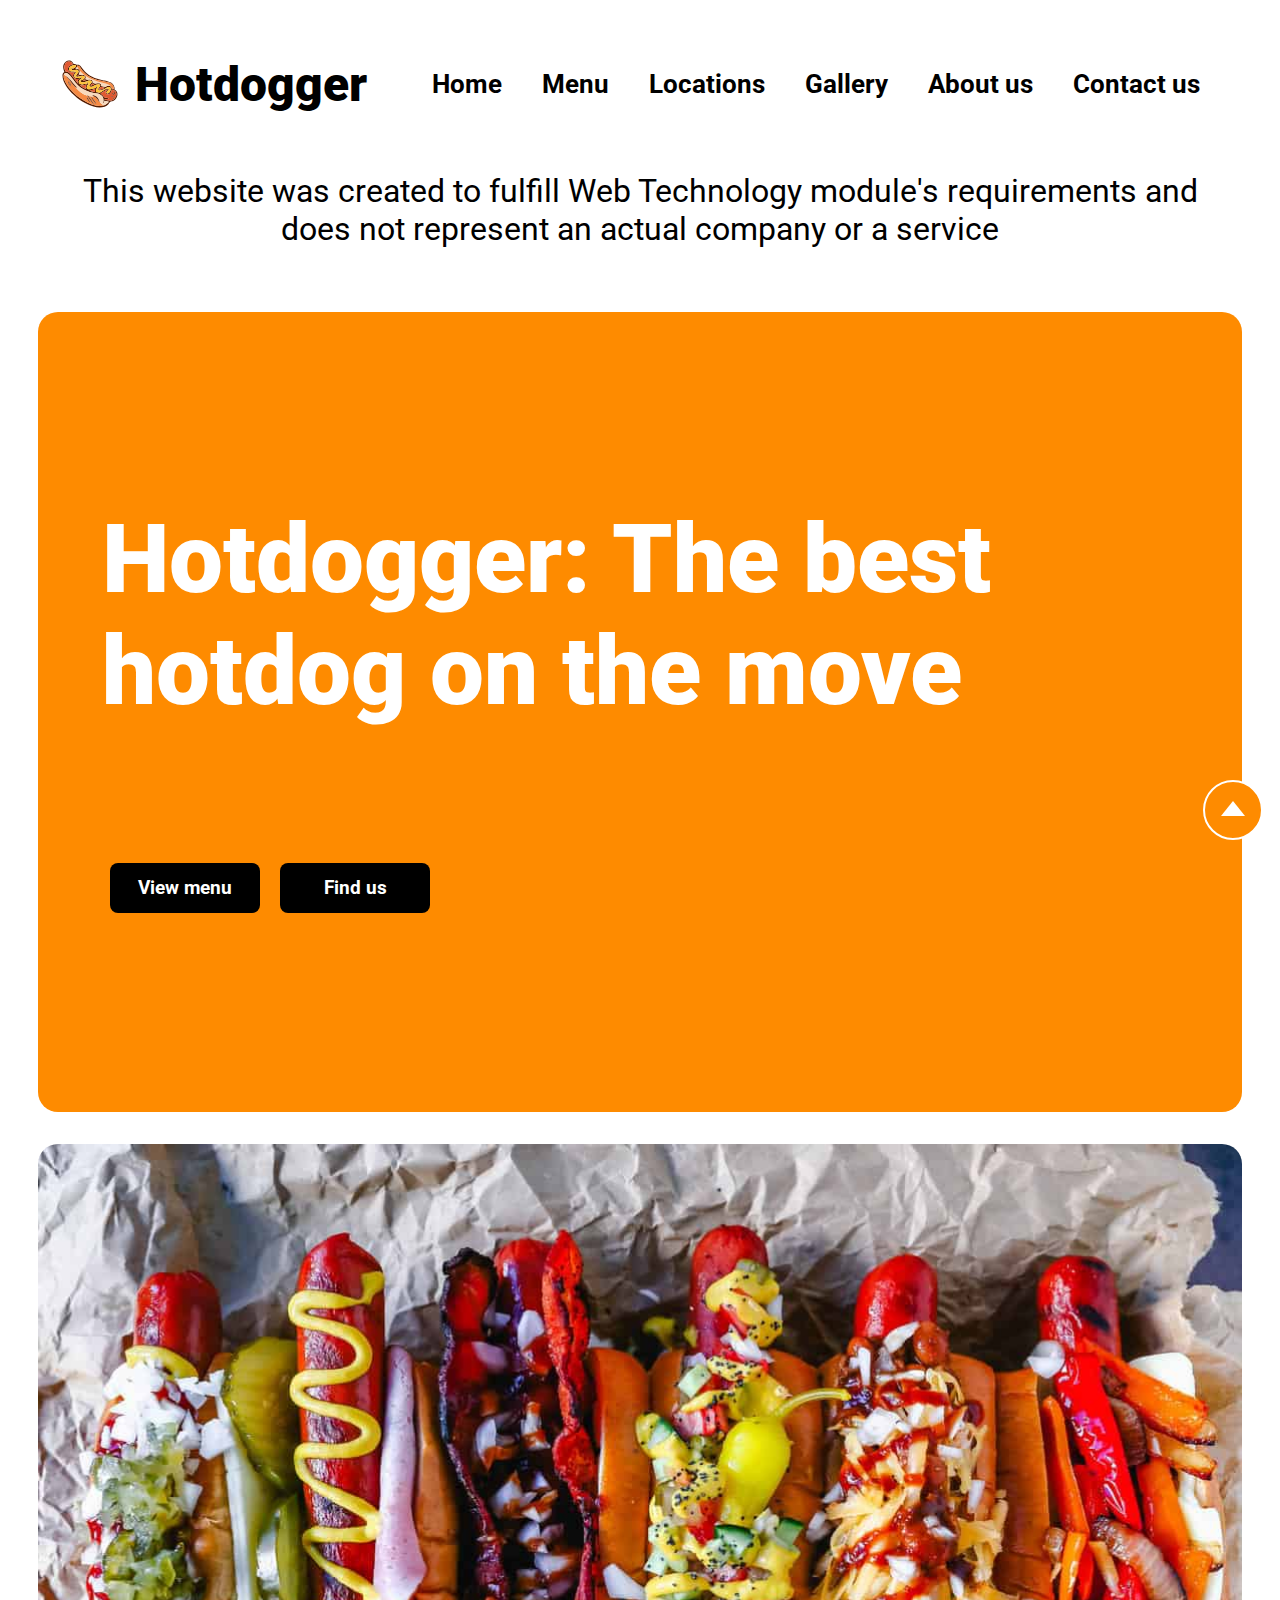
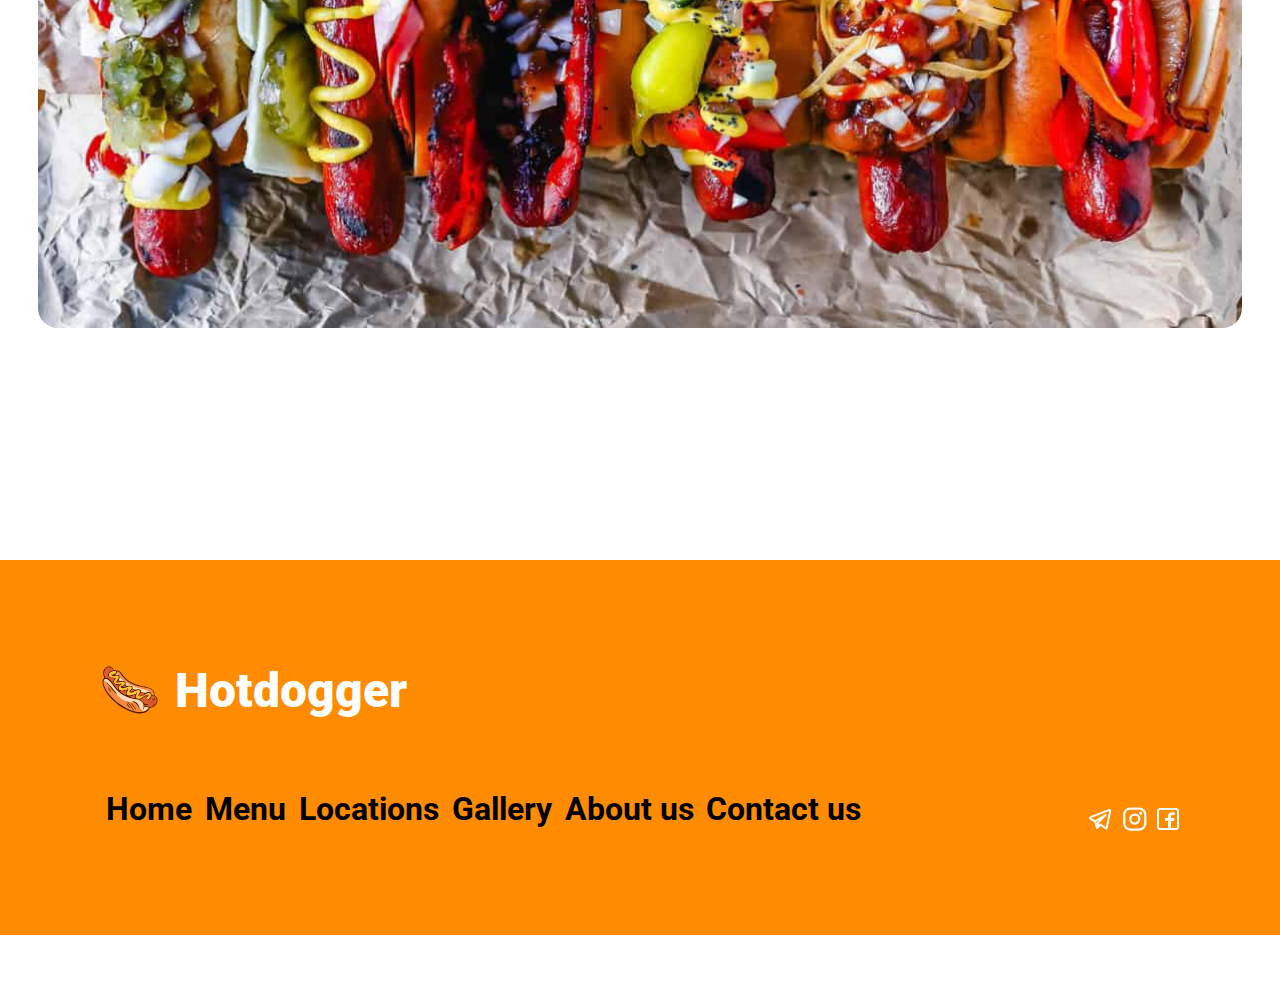
<file: index.html>
<!doctype html>
<html lang="en">
<head>
    <meta charset="UTF-8">
    <meta name="viewport"
          content="width=device-width, user-scalable=no, initial-scale=1.0, maximum-scale=1.0, minimum-scale=1.0">
    <meta http-equiv="X-UA-Compatible" content="ie=edge">
    <title>Home</title>
    <link rel="stylesheet" href="styles/styles.css">
    <link rel="icon" type="image/svg" href="img/logo.svg">
</head>
<body>
<header>
    <div class="logo_container">
        <img class="logo" src="img/logo.svg" alt="logo">
        <h1>Hotdogger</h1>
    </div>
    <nav>
        <ul>
            <li class="nav_item nav_home">
                <a href="./index.html">Home</a>
            </li>
            <li class="nav_item nav_menu">
                <a href="menu.html">Menu</a>
            </li>
            <li class="nav_item nav_locations">
                <a href="locations.html">Locations</a>
            </li>
            <li class="nav_item nav_gallery">
                <a href="gallery.html">Gallery</a>
            </li>
            <li class="nav_item nav_about">
                <a href="about_us.html">About us</a>
            </li>
            <li class="nav_item nav_contact">
                <a href="contact_us.html">Contact us</a>
            </li>
        </ul>
    </nav>
    <div id="hamburger_menu">
        <div class="line"></div>
        <div class="line"></div>
        <div class="line"></div>
    </div>
</header>
<div id="hamburger_list">
    <div id="hamburger_menu_active">
        <div class="line"></div>
        <div class="line"></div>
    </div>
    <nav>
        <ul>
            <li class="nav_item nav_home">
                <a href="./index.html">Home</a>
            </li>
            <li class="nav_item nav_menu">
                <a href="menu.html">Menu</a>
            </li>
            <li class="nav_item nav_locations">
                <a href="locations.html">Locations</a>
            </li>
            <li class="nav_item nav_gallery">
                <a href="gallery.html">Gallery</a>
            </li>
            <li class="nav_item nav_about">
                <a href="about_us.html">About us</a>
            </li>
            <li class="nav_item nav_contact">
                <a href="contact_us.html">Contact us</a>
            </li>
        </ul>
    </nav>
</div>
<p id="disclaimer">This website was created to fulfill Web Technology module's requirements and does not represent an actual company or a service</p>
<section id="home">
    <div id="home_text">
        <h2>Hotdogger: The best hotdog on the move</h2>
        <div id="btn_container">
            <button id="menu_btn">
                <a href="menu.html">View menu</a>
            </button>
            <button id="locations_btn">
                <a href="locations.html">Find us</a>
            </button>
        </div>
    </div>
    <img src="img/hotdogs.jpg" alt="hotdogs">
</section>
<footer>
    <nav>
        <div class="logo_container">
            <img class="logo" src="img/logo.svg" alt="logo">
            <h1>Hotdogger</h1>
        </div>
        <ul>
            <li class="nav_item nav_home">
                <a href="./index.html">Home</a>
            </li>
            <li class="nav_item nav_menu">
                <a href="menu.html">Menu</a>
            </li>
            <li class="nav_item nav_locations">
                <a href="locations.html">Locations</a>
            </li>
            <li class="nav_item nav_gallery">
                <a href="gallery.html">Gallery</a>
            </li>
            <li class="nav_item nav_about">
                <a href="about_us.html">About us</a>
            </li>
            <li class="nav_item nav_contact">
                <a href="contact_us.html">Contact us</a>
            </li>
        </ul>
    </nav>
    <div id="social_links">
        <a href="https://telegram.org/">
            <?xml version="1.0" encoding="utf-8"?>
            <svg width="24px" height="24px" viewBox="0 0 24 24" fill="none" xmlns="http://www.w3.org/2000/svg">
                <path fill-rule="evenodd" clip-rule="evenodd" d="M23.1117 4.49449C23.4296 2.94472 21.9074 1.65683 20.4317 2.227L2.3425 9.21601C0.694517 9.85273 0.621087 12.1572 2.22518 12.8975L6.1645 14.7157L8.03849 21.2746C8.13583 21.6153 8.40618 21.8791 8.74917 21.968C9.09216 22.0568 9.45658 21.9576 9.70712 21.707L12.5938 18.8203L16.6375 21.8531C17.8113 22.7334 19.5019 22.0922 19.7967 20.6549L23.1117 4.49449ZM3.0633 11.0816L21.1525 4.0926L17.8375 20.2531L13.1 16.6999C12.7019 16.4013 12.1448 16.4409 11.7929 16.7928L10.5565 18.0292L10.928 15.9861L18.2071 8.70703C18.5614 8.35278 18.5988 7.79106 18.2947 7.39293C17.9906 6.99479 17.4389 6.88312 17.0039 7.13168L6.95124 12.876L3.0633 11.0816ZM8.17695 14.4791L8.78333 16.6015L9.01614 15.321C9.05253 15.1209 9.14908 14.9366 9.29291 14.7928L11.5128 12.573L8.17695 14.4791Z" fill="#fff"/>
            </svg>
        </a>
        <a href="https://www.instagram.com/">
            <?xml version="1.0" encoding="utf-8"?><!-- Uploaded to: SVG Repo, www.svgrepo.com, Generator: SVG Repo Mixer Tools -->
            <svg width="36px" height="36px" viewBox="0 -4 24 24" fill="none" xmlns="http://www.w3.org/2000/svg">
                <path fill-rule="evenodd" clip-rule="evenodd" d="M15.5 5H9.5C7.29086 5 5.5 6.79086 5.5 9V15C5.5 17.2091 7.29086 19 9.5 19H15.5C17.7091 19 19.5 17.2091 19.5 15V9C19.5 6.79086 17.7091 5 15.5 5Z" stroke="#fff" stroke-width="1.5" stroke-linecap="round" stroke-linejoin="round"/>
                <path fill-rule="evenodd" clip-rule="evenodd" d="M12.5 15C10.8431 15 9.5 13.6569 9.5 12C9.5 10.3431 10.8431 9 12.5 9C14.1569 9 15.5 10.3431 15.5 12C15.5 12.7956 15.1839 13.5587 14.6213 14.1213C14.0587 14.6839 13.2956 15 12.5 15Z" stroke="#fff" stroke-width="1.5" stroke-linecap="round" stroke-linejoin="round"/>
                <rect x="15.5" y="9" width="2" height="2" rx="1" transform="rotate(-90 15.5 9)" fill="#fff"/>
                <rect x="16" y="8.5" width="1" height="1" rx="0.5" transform="rotate(-90 16 8.5)" stroke="#fff" stroke-linecap="round"/>
            </svg>
        </a>
        <a href="https://www.facebook.com/">
            <?xml version="1.0" encoding="utf-8"?><!-- Uploaded to: SVG Repo, www.svgrepo.com, Generator: SVG Repo Mixer Tools -->
            <svg width="24px" height="24px" viewBox="0 0 24 24" fill="none" xmlns="http://www.w3.org/2000/svg">
                <path fill-rule="evenodd" clip-rule="evenodd" d="M20 1C21.6569 1 23 2.34315 23 4V20C23 21.6569 21.6569 23 20 23H4C2.34315 23 1 21.6569 1 20V4C1 2.34315 2.34315 1 4 1H20ZM20 3C20.5523 3 21 3.44772 21 4V20C21 20.5523 20.5523 21 20 21H15V13.9999H17.0762C17.5066 13.9999 17.8887 13.7245 18.0249 13.3161L18.4679 11.9871C18.6298 11.5014 18.2683 10.9999 17.7564 10.9999H15V8.99992C15 8.49992 15.5 7.99992 16 7.99992H18C18.5523 7.99992 19 7.5522 19 6.99992V6.31393C19 5.99091 18.7937 5.7013 18.4813 5.61887C17.1705 5.27295 16 5.27295 16 5.27295C13.5 5.27295 12 6.99992 12 8.49992V10.9999H10C9.44772 10.9999 9 11.4476 9 11.9999V12.9999C9 13.5522 9.44771 13.9999 10 13.9999H12V21H4C3.44772 21 3 20.5523 3 20V4C3 3.44772 3.44772 3 4 3H20Z" fill="#fff"/>
            </svg>
        </a>
    </div>
</footer>
<div id="scroll_up">
    <div id="up"></div>
</div>
    <script src="scripts/script.js"></script>
</body>
</html>
</file>
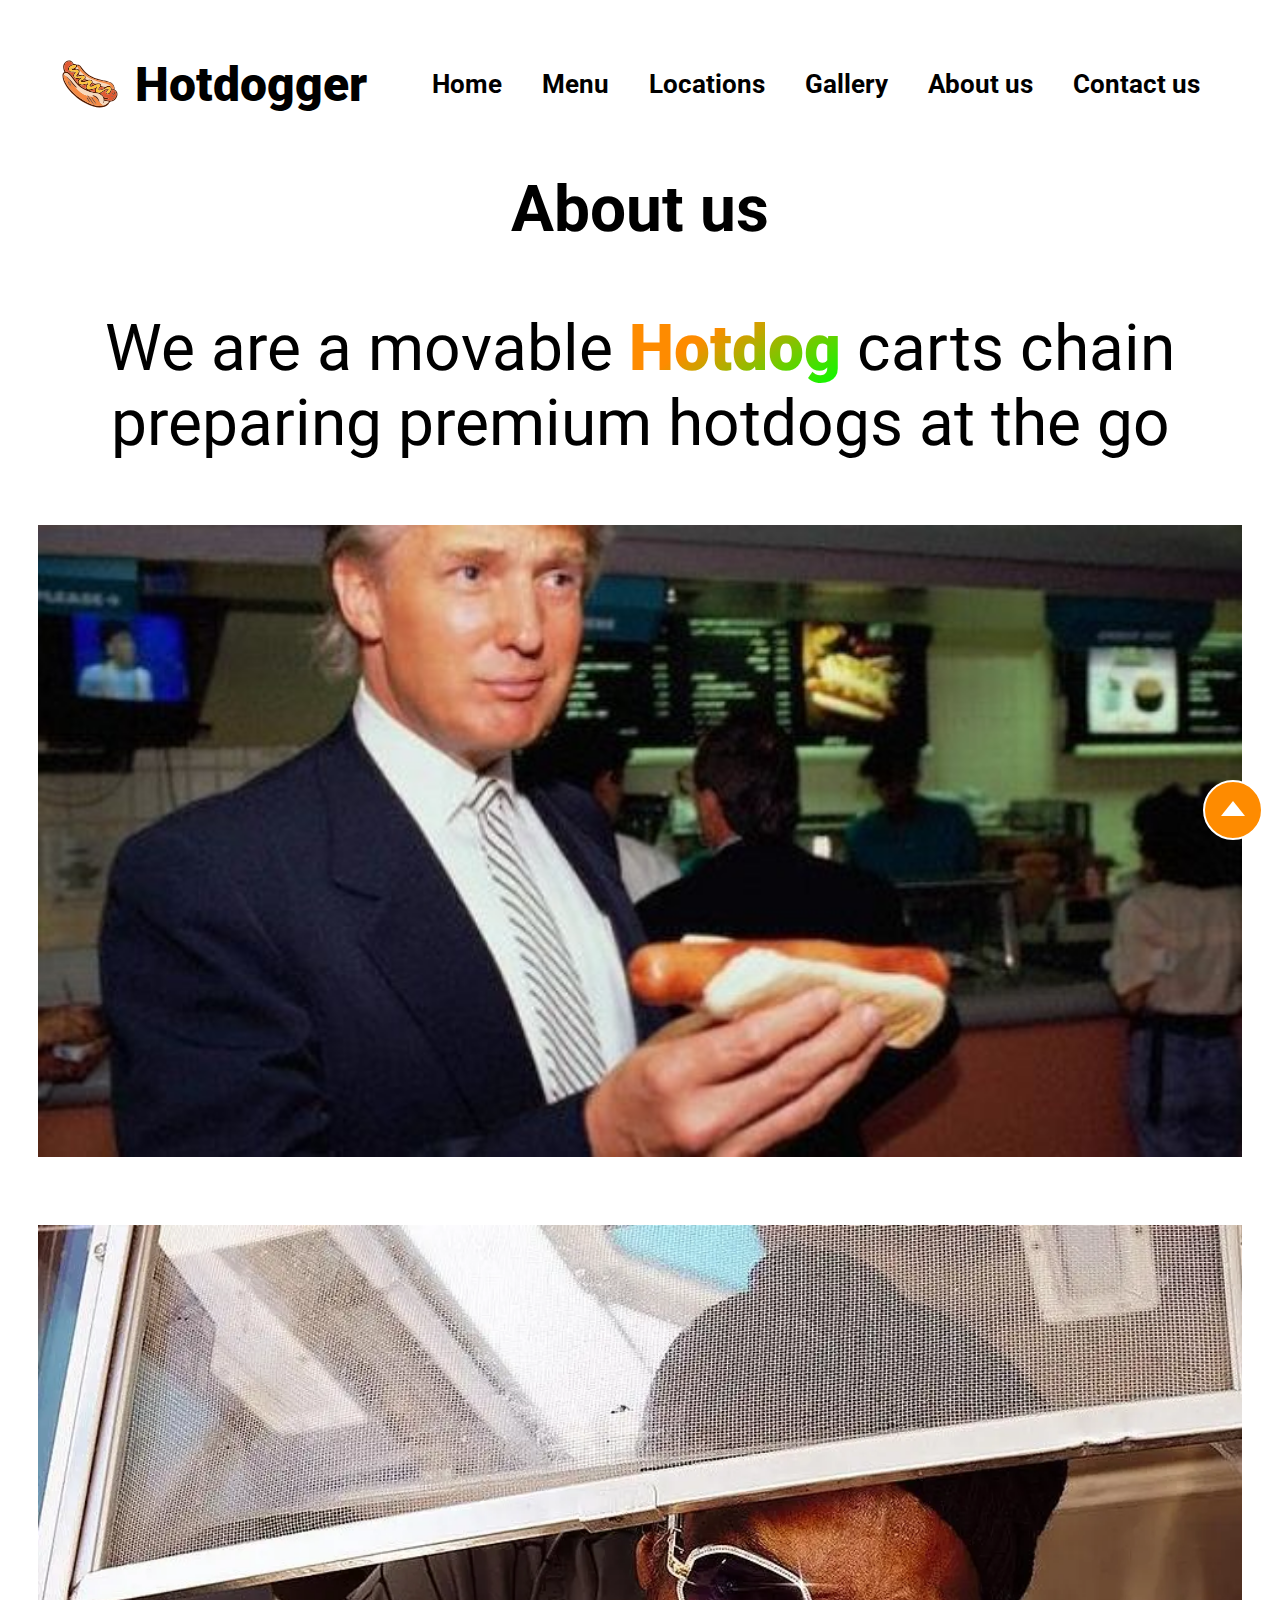
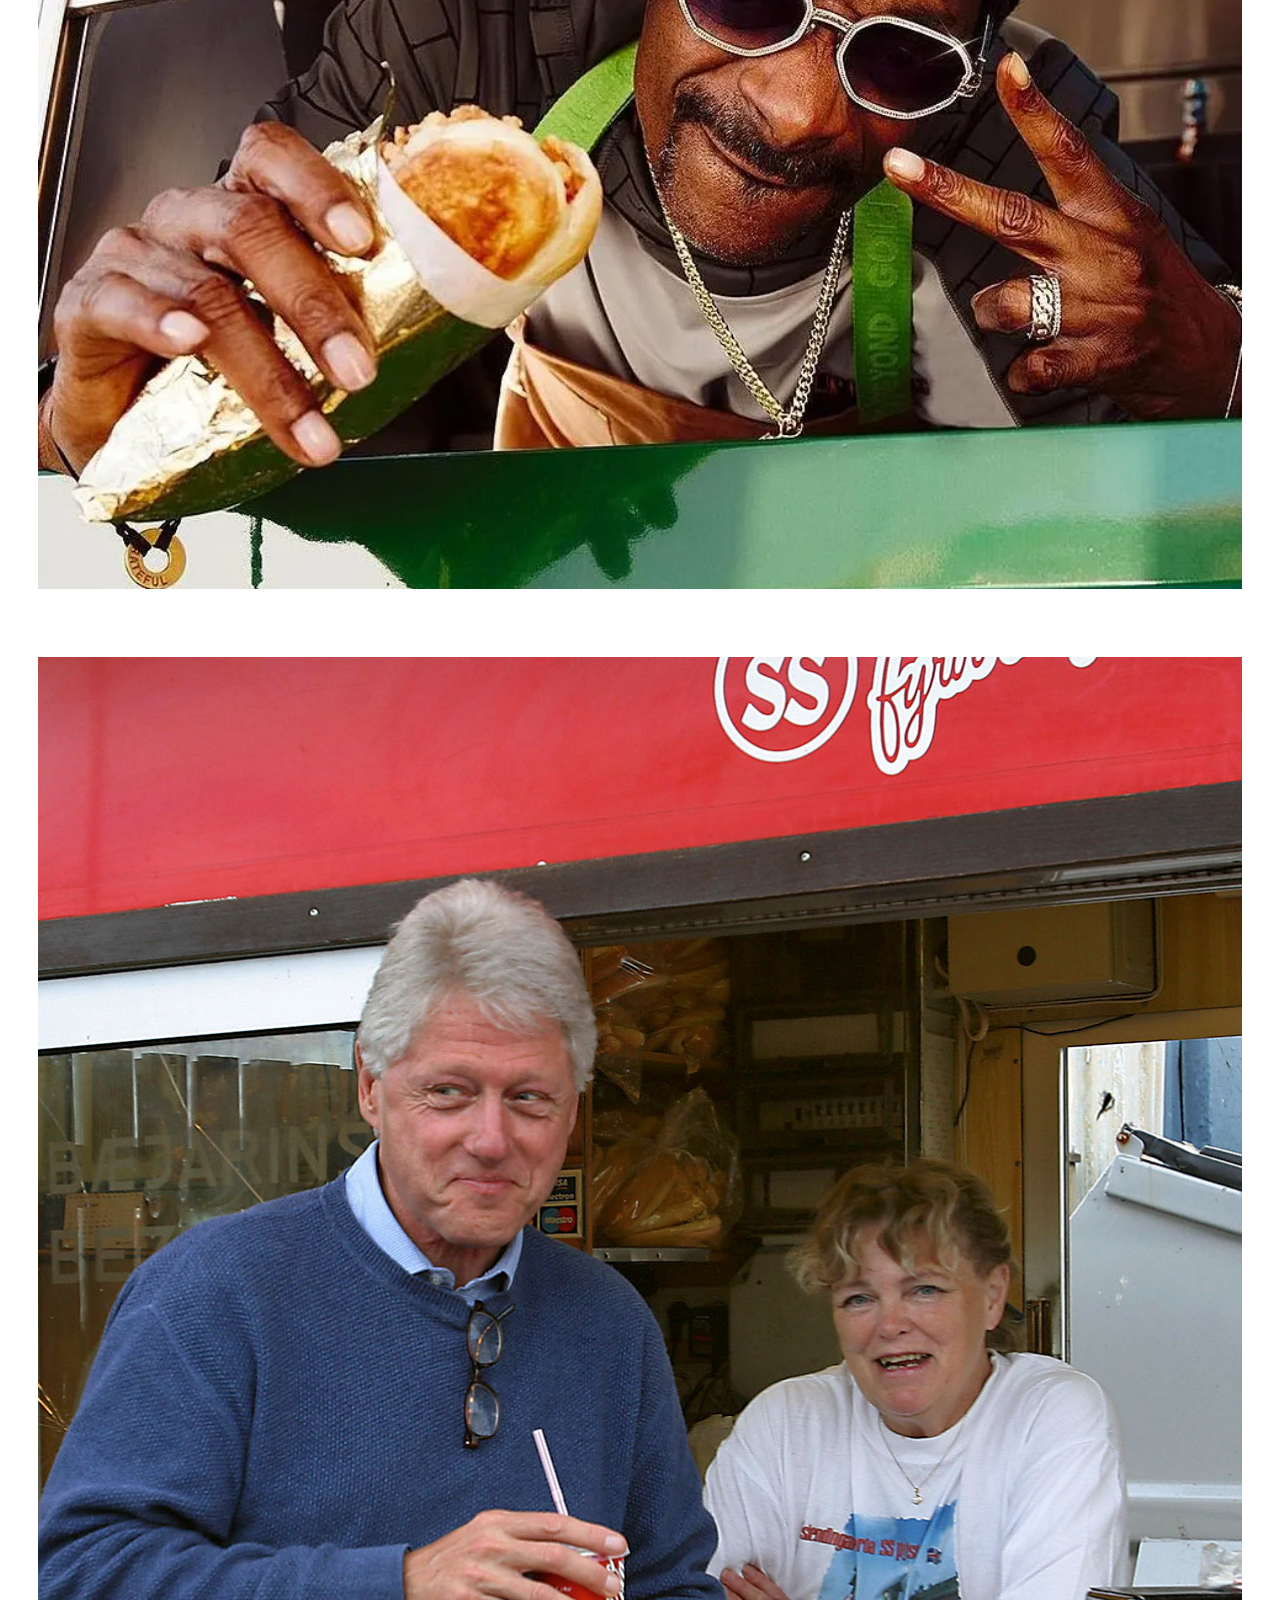
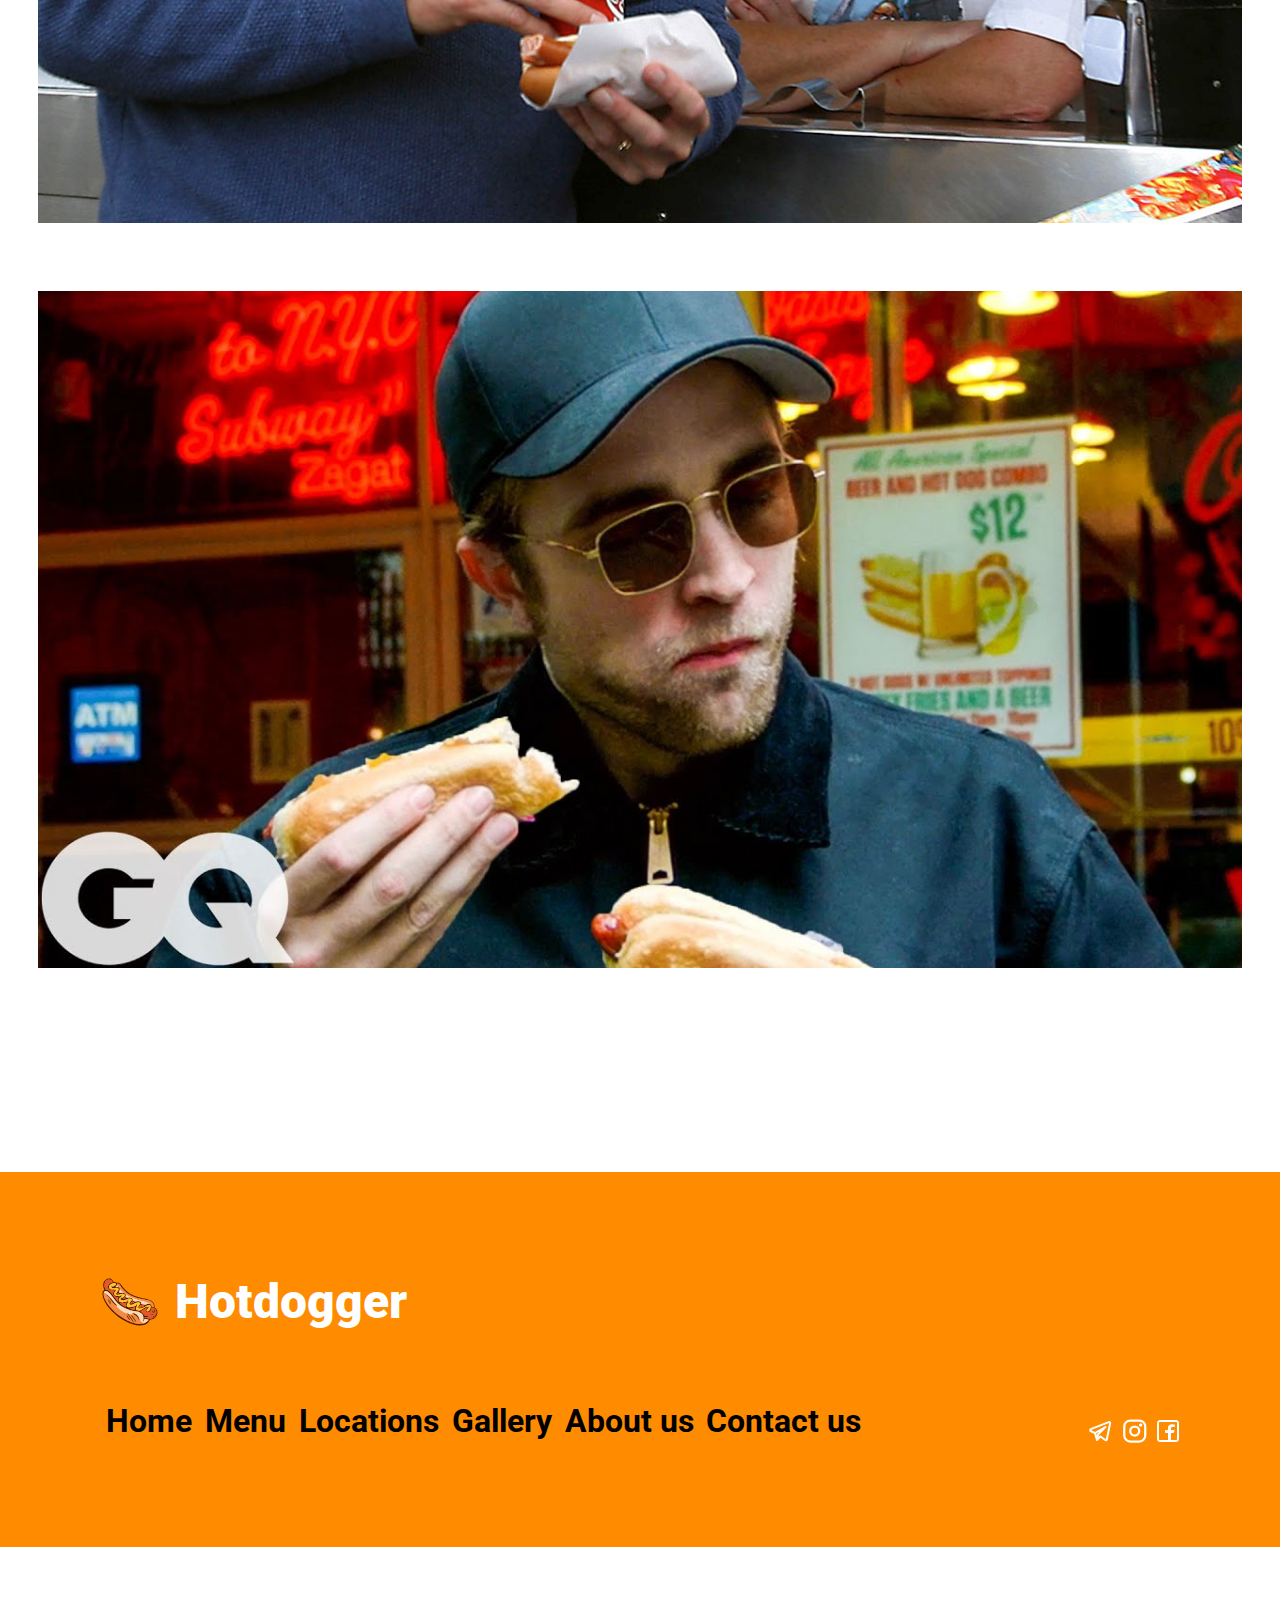
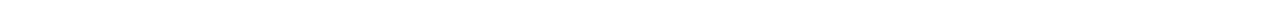
<file: about_us.html>
<!doctype html>
<html lang="en">
<head>
    <meta charset="UTF-8">
    <meta name="viewport"
          content="width=device-width, user-scalable=no, initial-scale=1.0, maximum-scale=1.0, minimum-scale=1.0">
    <meta http-equiv="X-UA-Compatible" content="ie=edge">
    <title>Menu</title>
    <link rel="stylesheet" href="styles/styles.css">
    <link rel="icon" type="image/svg" href="img/logo.svg">
</head>
<body>
<header>
    <div class="logo_container">
        <img class="logo" src="img/logo.svg" alt="logo">
        <h1>Hotdogger</h1>
    </div>
    <nav>
        <ul>
            <li class="nav_item" id="nav_home">
                <a href="index.html">Home</a>
            </li>
            <li class="nav_item" id="nav_menu">
                <a href="menu.html">Menu</a>
            </li>
            <li class="nav_item" id="nav_locations">
                <a href="locations.html">Locations</a>
            </li>
            <li class="nav_item" id="nav_gallery">
                <a href="gallery.html">Gallery</a>
            </li>
            <li class="nav_item" id="nav_about">
                <a href="./about_us.html">About us</a>
            </li>
            <li class="nav_item" id="nav_contact">
                <a href="contact_us.html">Contact us</a>
            </li>
        </ul>
    </nav>
    <div id="hamburger_menu">
        <div class="line"></div>
        <div class="line"></div>
        <div class="line"></div>
    </div>
</header>
<div id="hamburger_list">
    <div id="hamburger_menu_active">
        <div class="line"></div>
        <div class="line"></div>
    </div>
    <nav>
        <ul>
            <li class="nav_item nav_home">
                <a href="index.html">Home</a>
            </li>
            <li class="nav_item nav_menu">
                <a href="menu.html">Menu</a>
            </li>
            <li class="nav_item nav_locations">
                <a href="locations.html">Locations</a>
            </li>
            <li class="nav_item nav_gallery">
                <a href="gallery.html">Gallery</a>
            </li>
            <li class="nav_item nav_about">
                <a href="./about_us.html">About us</a>
            </li>
            <li class="nav_item nav_contact">
                <a href="contact_us.html">Contact us</a>
            </li>
        </ul>
    </nav>
</div>
<section id="about_us">
    <h3 class="section_header" id="header_about">About us</h3>
    <p>We are a movable <span>Hotdog</span> carts chain preparing premium hotdogs at the go</p>
    <img src="img/trump.jpg" alt="Trump">
    <img src="img/snoop.webp" alt="Snoop Dogg">
    <img src="img/clinton.jpg" alt="Clinton">
    <img src="img/patinson.jpg" alt="Patinson">
</section>
<footer>
    <nav>
        <div class="logo_container">
            <img class="logo" src="img/logo.svg" alt="logo">
            <h1>Hotdogger</h1>
        </div>
        <ul>
            <li class="nav_item nav_home">
                <a href="index.html">Home</a>
            </li>
            <li class="nav_item nav_menu">
                <a href="menu.html">Menu</a>
            </li>
            <li class="nav_item nav_locations">
                <a href="locations.html">Locations</a>
            </li>
            <li class="nav_item nav_gallery">
                <a href="gallery.html">Gallery</a>
            </li>
            <li class="nav_item nav_about">
                <a href="./about_us.html">About us</a>
            </li>
            <li class="nav_item nav_contact">
                <a href="contact_us.html">Contact us</a>
            </li>
        </ul>
    </nav>
    <div id="social_links">
        <a href="https://telegram.org/">
            <?xml version="1.0" encoding="utf-8"?>
            <svg width="24px" height="24px" viewBox="0 0 24 24" fill="none" xmlns="http://www.w3.org/2000/svg">
                <path fill-rule="evenodd" clip-rule="evenodd" d="M23.1117 4.49449C23.4296 2.94472 21.9074 1.65683 20.4317 2.227L2.3425 9.21601C0.694517 9.85273 0.621087 12.1572 2.22518 12.8975L6.1645 14.7157L8.03849 21.2746C8.13583 21.6153 8.40618 21.8791 8.74917 21.968C9.09216 22.0568 9.45658 21.9576 9.70712 21.707L12.5938 18.8203L16.6375 21.8531C17.8113 22.7334 19.5019 22.0922 19.7967 20.6549L23.1117 4.49449ZM3.0633 11.0816L21.1525 4.0926L17.8375 20.2531L13.1 16.6999C12.7019 16.4013 12.1448 16.4409 11.7929 16.7928L10.5565 18.0292L10.928 15.9861L18.2071 8.70703C18.5614 8.35278 18.5988 7.79106 18.2947 7.39293C17.9906 6.99479 17.4389 6.88312 17.0039 7.13168L6.95124 12.876L3.0633 11.0816ZM8.17695 14.4791L8.78333 16.6015L9.01614 15.321C9.05253 15.1209 9.14908 14.9366 9.29291 14.7928L11.5128 12.573L8.17695 14.4791Z" fill="#fff"/>
            </svg>
        </a>
        <a href="https://www.instagram.com/">
            <?xml version="1.0" encoding="utf-8"?><!-- Uploaded to: SVG Repo, www.svgrepo.com, Generator: SVG Repo Mixer Tools -->
            <svg width="36px" height="36px" viewBox="0 -4 24 24" fill="none" xmlns="http://www.w3.org/2000/svg">
                <path fill-rule="evenodd" clip-rule="evenodd" d="M15.5 5H9.5C7.29086 5 5.5 6.79086 5.5 9V15C5.5 17.2091 7.29086 19 9.5 19H15.5C17.7091 19 19.5 17.2091 19.5 15V9C19.5 6.79086 17.7091 5 15.5 5Z" stroke="#fff" stroke-width="1.5" stroke-linecap="round" stroke-linejoin="round"/>
                <path fill-rule="evenodd" clip-rule="evenodd" d="M12.5 15C10.8431 15 9.5 13.6569 9.5 12C9.5 10.3431 10.8431 9 12.5 9C14.1569 9 15.5 10.3431 15.5 12C15.5 12.7956 15.1839 13.5587 14.6213 14.1213C14.0587 14.6839 13.2956 15 12.5 15Z" stroke="#fff" stroke-width="1.5" stroke-linecap="round" stroke-linejoin="round"/>
                <rect x="15.5" y="9" width="2" height="2" rx="1" transform="rotate(-90 15.5 9)" fill="#fff"/>
                <rect x="16" y="8.5" width="1" height="1" rx="0.5" transform="rotate(-90 16 8.5)" stroke="#fff" stroke-linecap="round"/>
            </svg>
        </a>
        <a href="https://www.facebook.com/">
            <?xml version="1.0" encoding="utf-8"?><!-- Uploaded to: SVG Repo, www.svgrepo.com, Generator: SVG Repo Mixer Tools -->
            <svg width="24px" height="24px" viewBox="0 0 24 24" fill="none" xmlns="http://www.w3.org/2000/svg">
                <path fill-rule="evenodd" clip-rule="evenodd" d="M20 1C21.6569 1 23 2.34315 23 4V20C23 21.6569 21.6569 23 20 23H4C2.34315 23 1 21.6569 1 20V4C1 2.34315 2.34315 1 4 1H20ZM20 3C20.5523 3 21 3.44772 21 4V20C21 20.5523 20.5523 21 20 21H15V13.9999H17.0762C17.5066 13.9999 17.8887 13.7245 18.0249 13.3161L18.4679 11.9871C18.6298 11.5014 18.2683 10.9999 17.7564 10.9999H15V8.99992C15 8.49992 15.5 7.99992 16 7.99992H18C18.5523 7.99992 19 7.5522 19 6.99992V6.31393C19 5.99091 18.7937 5.7013 18.4813 5.61887C17.1705 5.27295 16 5.27295 16 5.27295C13.5 5.27295 12 6.99992 12 8.49992V10.9999H10C9.44772 10.9999 9 11.4476 9 11.9999V12.9999C9 13.5522 9.44771 13.9999 10 13.9999H12V21H4C3.44772 21 3 20.5523 3 20V4C3 3.44772 3.44772 3 4 3H20Z" fill="#fff"/>
            </svg>
        </a>
    </div>
</footer>
<div id="scroll_up">
    <div id="up"></div>
</div>
<script src="scripts/script.js"></script>
</body>
</html>
</file>
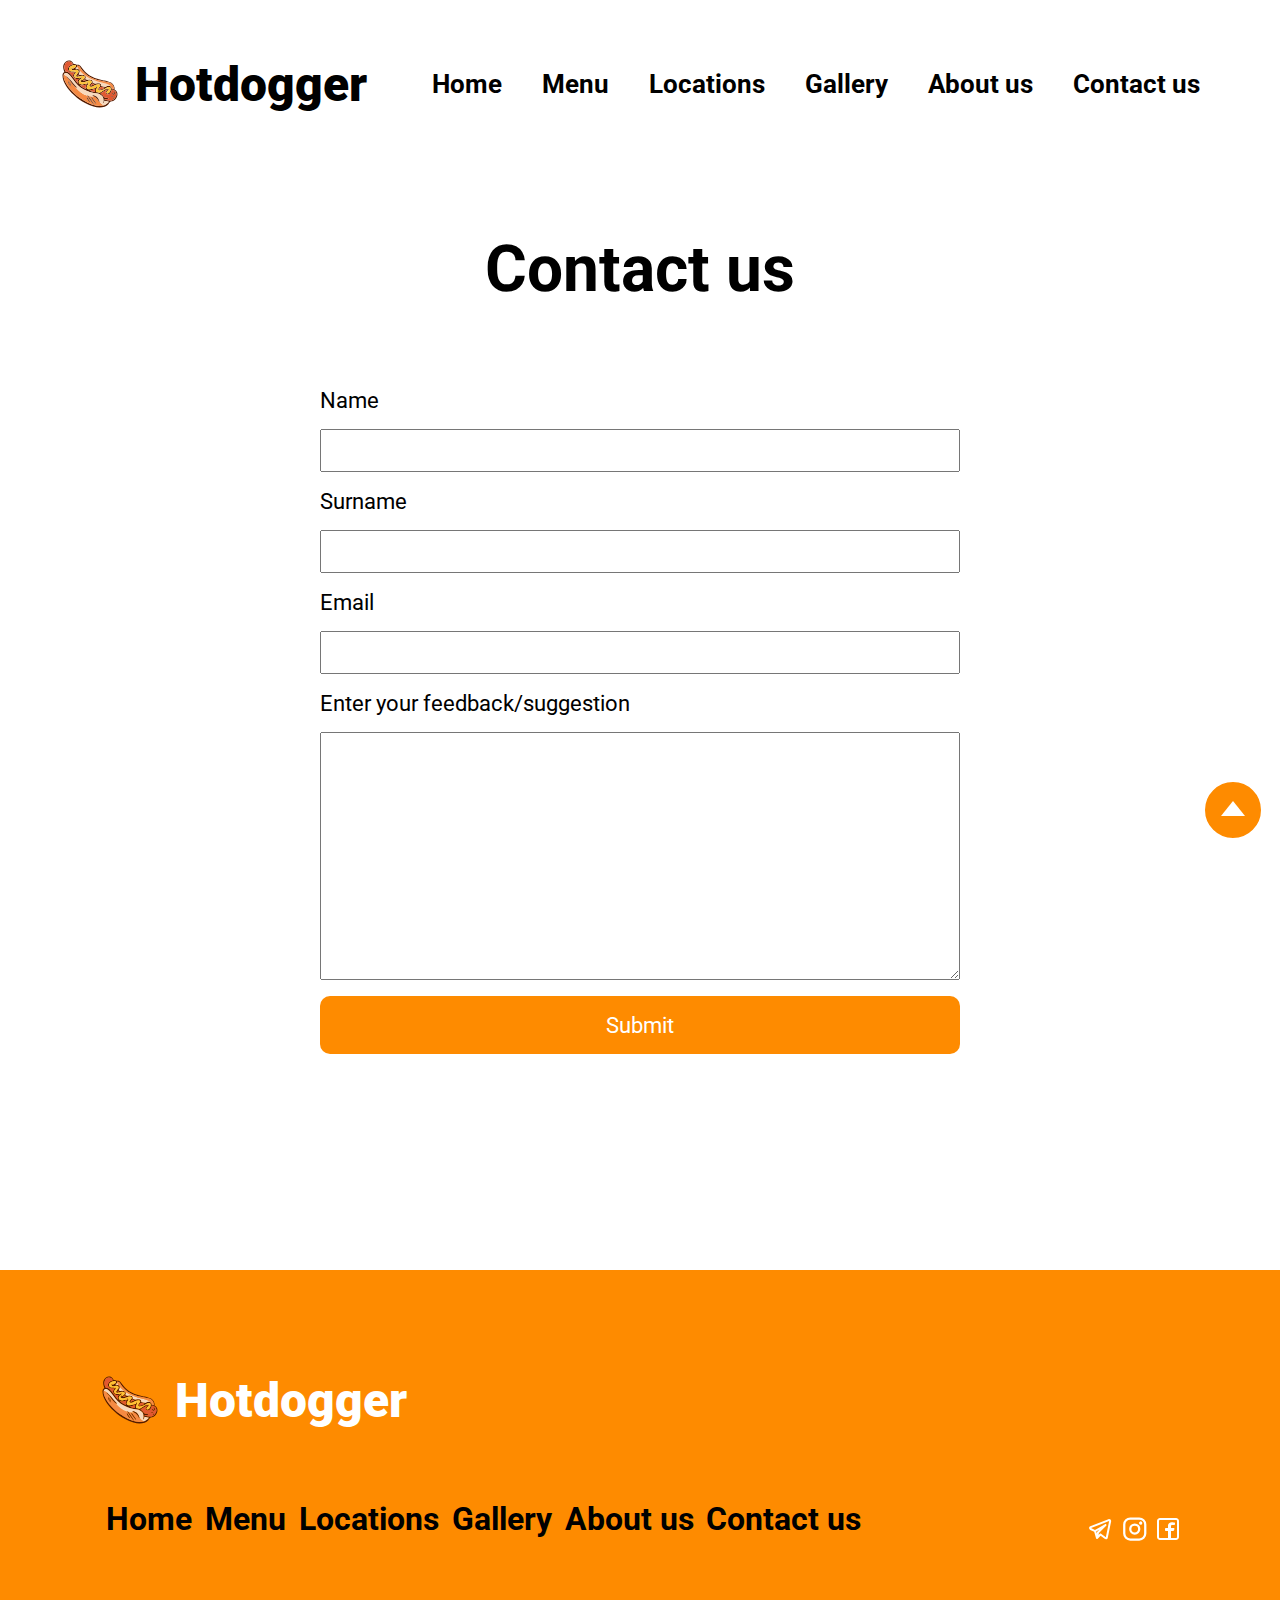
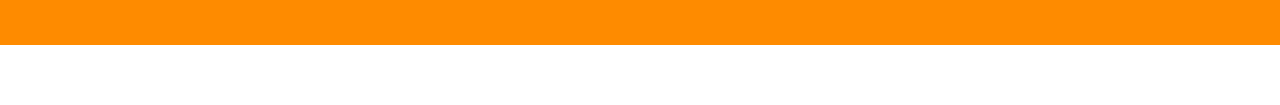
<file: contact_us.html>
<!doctype html>
<html lang="en">
<head>
    <meta charset="UTF-8">
    <meta name="viewport"
          content="width=device-width, user-scalable=no, initial-scale=1.0, maximum-scale=1.0, minimum-scale=1.0">
    <meta http-equiv="X-UA-Compatible" content="ie=edge">
    <title>Menu</title>
    <link rel="stylesheet" href="styles/styles.css">
    <link rel="icon" type="image/svg" href="img/logo.svg">
</head>
<body>
<header>
    <div class="logo_container">
        <img class="logo" src="img/logo.svg" alt="logo">
        <h1>Hotdogger</h1>
    </div>
    <nav>
        <ul>
            <li class="nav_item" id="nav_home">
                <a href="index.html">Home</a>
            </li>
            <li class="nav_item" id="nav_menu">
                <a href="menu.html">Menu</a>
            </li>
            <li class="nav_item" id="nav_locations">
                <a href="locations.html">Locations</a>
            </li>
            <li class="nav_item" id="nav_gallery">
                <a href="gallery.html">Gallery</a>
            </li>
            <li class="nav_item" id="nav_about">
                <a href="about_us.html">About us</a>
            </li>
            <li class="nav_item" id="nav_contact">
                <a href="./contact_us.html">Contact us</a>
            </li>
        </ul>
    </nav>
    <div id="hamburger_menu">
        <div class="line"></div>
        <div class="line"></div>
        <div class="line"></div>
    </div>
</header>
<div id="hamburger_list">
    <div id="hamburger_menu_active">
        <div class="line"></div>
        <div class="line"></div>
    </div>
    <nav>
        <ul>
            <li class="nav_item nav_home">
                <a href="index.html">Home</a>
            </li>
            <li class="nav_item nav_menu">
                <a href="menu.html">Menu</a>
            </li>
            <li class="nav_item nav_locations">
                <a href="locations.html">Locations</a>
            </li>
            <li class="nav_item nav_gallery">
                <a href="gallery.html">Gallery</a>
            </li>
            <li class="nav_item nav_about">
                <a href="about_us.html">About us</a>
            </li>
            <li class="nav_item nav_contact">
                <a href="./contact_us.html">Contact us</a>
            </li>
        </ul>
    </nav>
</div>
<section id="contact_us">
    <h3 class="section_header" id="header_contact">Contact us</h3>
    <form action="" id="contact_form">
        <label for="user_name">Name</label>
        <input type="text" name="name" id="user_name">
        <label for="user_surname">Surname</label>
        <input type="text" name="surname" id="user_surname">
        <label for="user_email">Email</label>
        <input type="email" name="user_email" id="user_email">
        <label for="user_text">Enter your feedback/suggestion</label>
        <textarea name="user_text" id="user_text" cols="30" rows="10"></textarea>
        <button id="form_submit_btn" type="submit">Submit</button>
    </form>
</section>
<footer>
    <nav>
        <div class="logo_container">
            <img class="logo" src="img/logo.svg" alt="logo">
            <h1>Hotdogger</h1>
        </div>
        <ul>
            <li class="nav_item nav_home">
                <a href="index.html">Home</a>
            </li>
            <li class="nav_item nav_menu">
                <a href="menu.html">Menu</a>
            </li>
            <li class="nav_item nav_locations">
                <a href="locations.html">Locations</a>
            </li>
            <li class="nav_item nav_gallery">
                <a href="gallery.html">Gallery</a>
            </li>
            <li class="nav_item nav_about">
                <a href="about_us.html">About us</a>
            </li>
            <li class="nav_item nav_contact">
                <a href="./contact_us.html">Contact us</a>
            </li>
        </ul>
    </nav>
    <div id="social_links">
        <a href="https://telegram.org/">
            <?xml version="1.0" encoding="utf-8"?>
            <svg width="24px" height="24px" viewBox="0 0 24 24" fill="none" xmlns="http://www.w3.org/2000/svg">
                <path fill-rule="evenodd" clip-rule="evenodd" d="M23.1117 4.49449C23.4296 2.94472 21.9074 1.65683 20.4317 2.227L2.3425 9.21601C0.694517 9.85273 0.621087 12.1572 2.22518 12.8975L6.1645 14.7157L8.03849 21.2746C8.13583 21.6153 8.40618 21.8791 8.74917 21.968C9.09216 22.0568 9.45658 21.9576 9.70712 21.707L12.5938 18.8203L16.6375 21.8531C17.8113 22.7334 19.5019 22.0922 19.7967 20.6549L23.1117 4.49449ZM3.0633 11.0816L21.1525 4.0926L17.8375 20.2531L13.1 16.6999C12.7019 16.4013 12.1448 16.4409 11.7929 16.7928L10.5565 18.0292L10.928 15.9861L18.2071 8.70703C18.5614 8.35278 18.5988 7.79106 18.2947 7.39293C17.9906 6.99479 17.4389 6.88312 17.0039 7.13168L6.95124 12.876L3.0633 11.0816ZM8.17695 14.4791L8.78333 16.6015L9.01614 15.321C9.05253 15.1209 9.14908 14.9366 9.29291 14.7928L11.5128 12.573L8.17695 14.4791Z" fill="#fff"/>
            </svg>
        </a>
        <a href="https://www.instagram.com/">
            <?xml version="1.0" encoding="utf-8"?><!-- Uploaded to: SVG Repo, www.svgrepo.com, Generator: SVG Repo Mixer Tools -->
            <svg width="36px" height="36px" viewBox="0 -4 24 24" fill="none" xmlns="http://www.w3.org/2000/svg">
                <path fill-rule="evenodd" clip-rule="evenodd" d="M15.5 5H9.5C7.29086 5 5.5 6.79086 5.5 9V15C5.5 17.2091 7.29086 19 9.5 19H15.5C17.7091 19 19.5 17.2091 19.5 15V9C19.5 6.79086 17.7091 5 15.5 5Z" stroke="#fff" stroke-width="1.5" stroke-linecap="round" stroke-linejoin="round"/>
                <path fill-rule="evenodd" clip-rule="evenodd" d="M12.5 15C10.8431 15 9.5 13.6569 9.5 12C9.5 10.3431 10.8431 9 12.5 9C14.1569 9 15.5 10.3431 15.5 12C15.5 12.7956 15.1839 13.5587 14.6213 14.1213C14.0587 14.6839 13.2956 15 12.5 15Z" stroke="#fff" stroke-width="1.5" stroke-linecap="round" stroke-linejoin="round"/>
                <rect x="15.5" y="9" width="2" height="2" rx="1" transform="rotate(-90 15.5 9)" fill="#fff"/>
                <rect x="16" y="8.5" width="1" height="1" rx="0.5" transform="rotate(-90 16 8.5)" stroke="#fff" stroke-linecap="round"/>
            </svg>
        </a>
        <a href="https://www.facebook.com/">
            <?xml version="1.0" encoding="utf-8"?><!-- Uploaded to: SVG Repo, www.svgrepo.com, Generator: SVG Repo Mixer Tools -->
            <svg width="24px" height="24px" viewBox="0 0 24 24" fill="none" xmlns="http://www.w3.org/2000/svg">
                <path fill-rule="evenodd" clip-rule="evenodd" d="M20 1C21.6569 1 23 2.34315 23 4V20C23 21.6569 21.6569 23 20 23H4C2.34315 23 1 21.6569 1 20V4C1 2.34315 2.34315 1 4 1H20ZM20 3C20.5523 3 21 3.44772 21 4V20C21 20.5523 20.5523 21 20 21H15V13.9999H17.0762C17.5066 13.9999 17.8887 13.7245 18.0249 13.3161L18.4679 11.9871C18.6298 11.5014 18.2683 10.9999 17.7564 10.9999H15V8.99992C15 8.49992 15.5 7.99992 16 7.99992H18C18.5523 7.99992 19 7.5522 19 6.99992V6.31393C19 5.99091 18.7937 5.7013 18.4813 5.61887C17.1705 5.27295 16 5.27295 16 5.27295C13.5 5.27295 12 6.99992 12 8.49992V10.9999H10C9.44772 10.9999 9 11.4476 9 11.9999V12.9999C9 13.5522 9.44771 13.9999 10 13.9999H12V21H4C3.44772 21 3 20.5523 3 20V4C3 3.44772 3.44772 3 4 3H20Z" fill="#fff"/>
            </svg>
        </a>
    </div>
</footer>
<div id="scroll_up">
    <div id="up"></div>
</div>
<script src="scripts/script.js"></script>
<script src="scripts/form.js"></script>
</body>
</html>
</file>
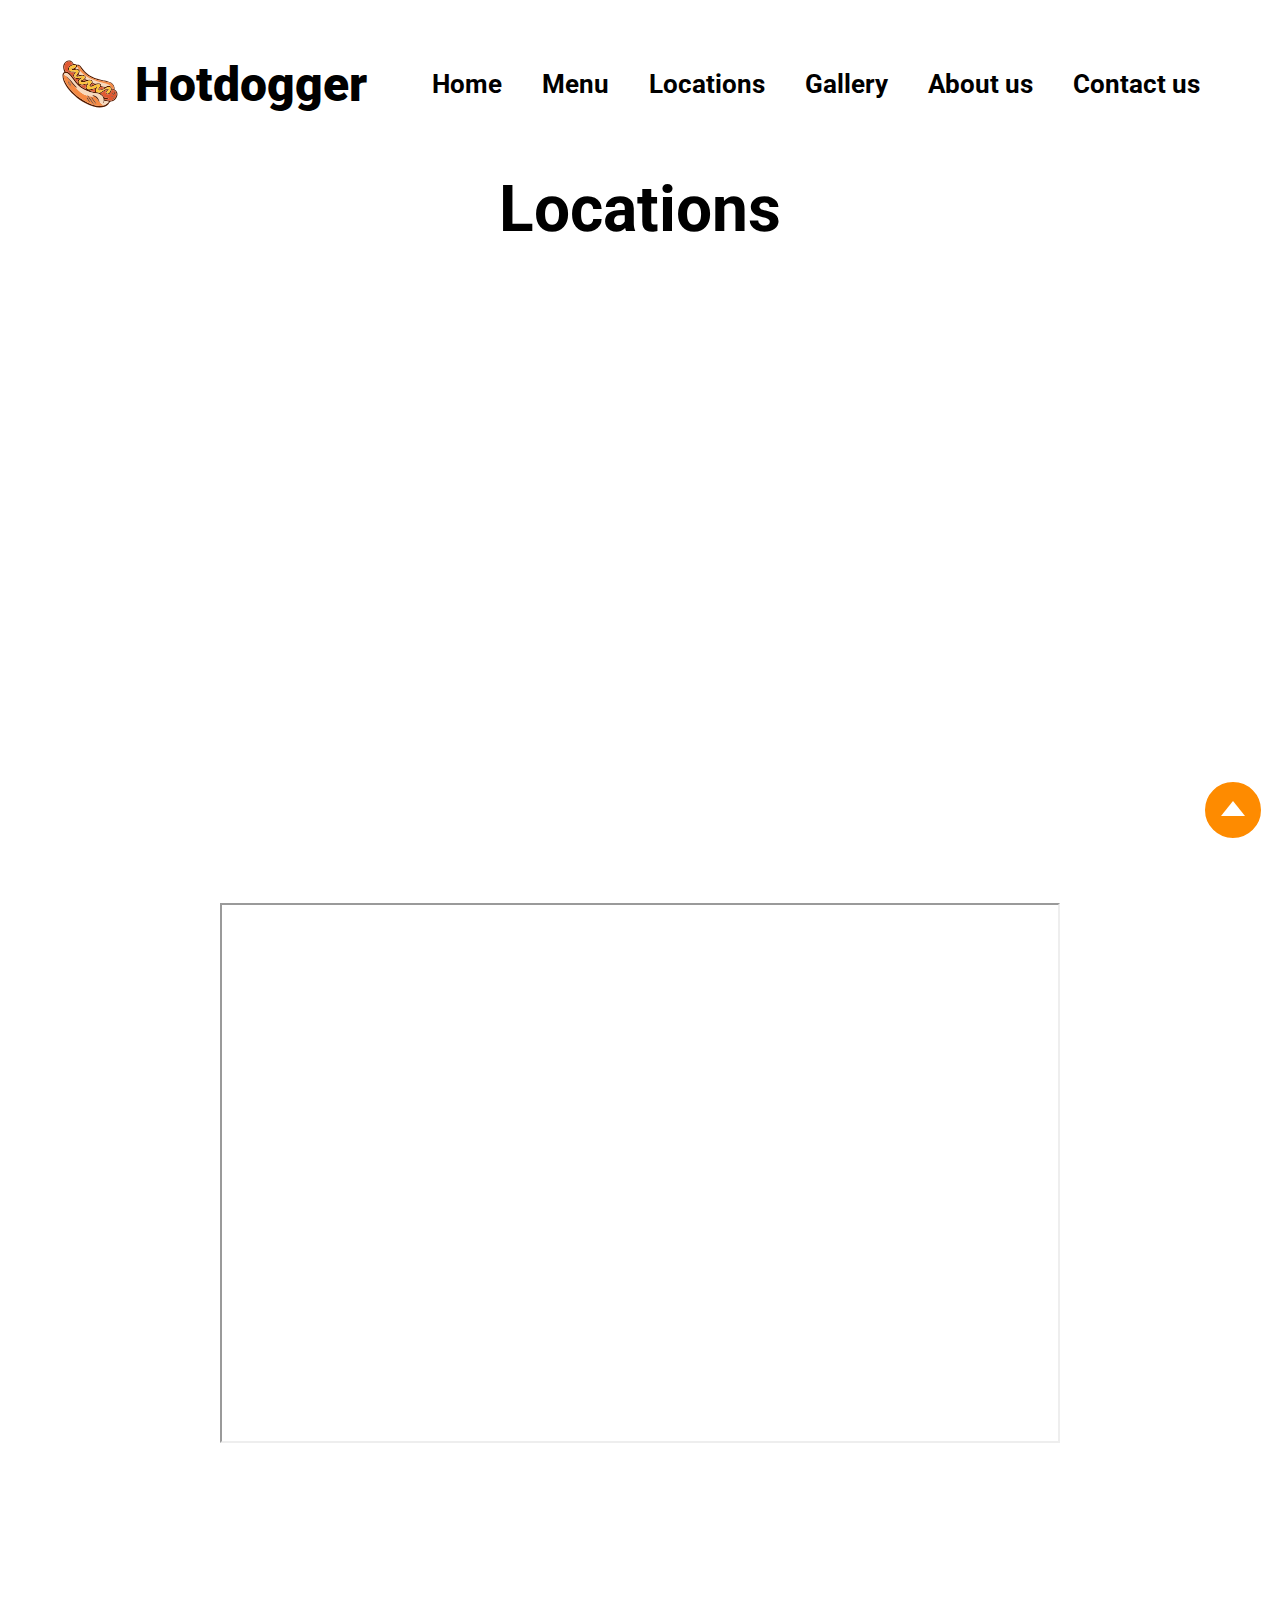
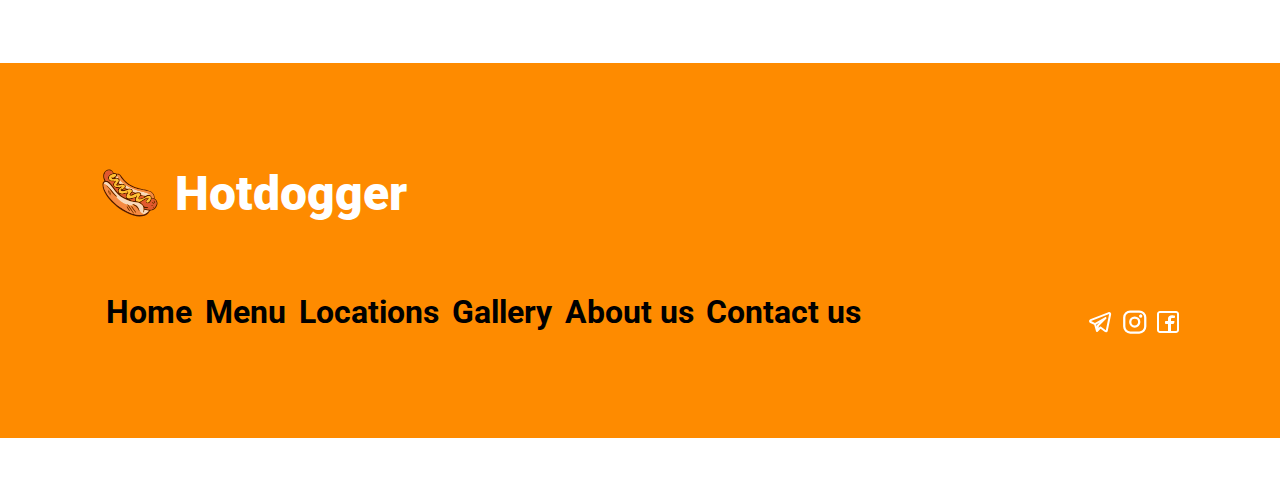
<file: locations.html>
<!doctype html>
<html lang="en">
<head>
    <meta charset="UTF-8">
    <meta name="viewport"
          content="width=device-width, user-scalable=no, initial-scale=1.0, maximum-scale=1.0, minimum-scale=1.0">
    <meta http-equiv="X-UA-Compatible" content="ie=edge">
    <title>Menu</title>
    <link rel="stylesheet" href="styles/styles.css">
    <link rel="icon" type="image/svg" href="img/logo.svg">
</head>
<body>
<header>
    <div class="logo_container">
        <img class="logo" src="img/logo.svg" alt="logo">
        <h1>Hotdogger</h1>
    </div>
    <nav>
        <ul>
            <li class="nav_item" id="nav_home">
                <a href="index.html">Home</a>
            </li>
            <li class="nav_item" id="nav_menu">
                <a href="menu.html">Menu</a>
            </li>
            <li class="nav_item" id="nav_locations">
                <a href="./locations.html">Locations</a>
            </li>
            <li class="nav_item" id="nav_gallery">
                <a href="gallery.html">Gallery</a>
            </li>
            <li class="nav_item" id="nav_about">
                <a href="about_us.html">About us</a>
            </li>
            <li class="nav_item" id="nav_contact">
                <a href="contact_us.html">Contact us</a>
            </li>
        </ul>
    </nav>
    <div id="hamburger_menu">
        <div class="line"></div>
        <div class="line"></div>
        <div class="line"></div>
    </div>
</header>
<div id="hamburger_list">
    <div id="hamburger_menu_active">
        <div class="line"></div>
        <div class="line"></div>
    </div>
    <nav>
        <ul>
            <li class="nav_item nav_home">
                <a href="index.html">Home</a>
            </li>
            <li class="nav_item nav_menu">
                <a href="menu.html">Menu</a>
            </li>
            <li class="nav_item nav_locations">
                <a href="./locations.html">Locations</a>
            </li>
            <li class="nav_item nav_gallery">
                <a href="gallery.html">Gallery</a>
            </li>
            <li class="nav_item nav_about">
                <a href="about_us.html">About us</a>
            </li>
            <li class="nav_item nav_contact">
                <a href="contact_us.html">Contact us</a>
            </li>
        </ul>
    </nav>
</div>
<section id="locations">
    <h3 class="section_header" id="header_locations">Locations</h3>
    <div id="maps_container">
        <div class="map_container">
            <iframe id="map_google" src="https://www.google.com/maps/embed?pb=!1m12!1m8!1m3!1d47961.561291499886!2d69.22344616091766!3d41.29586189648082!3m2!1i1024!2i768!4f13.1!2m1!1shotdogger!5e0!3m2!1sen!2s!4v1732371319022!5m2!1sen!2s"  style="border:0;" allowfullscreen="" loading="lazy" referrerpolicy="no-referrer-when-downgrade"></iframe>
        </div>
        <div class="map_container">
            <iframe id="map_yandex" src="https://yandex.uz/map-widget/v1/?ll=69.239643%2C41.270495&mode=search&sll=69.279737%2C41.311151&sspn=0.507774%2C0.232459&text=hotdogger&z=12.94" allowfullscreen="allowfullscreen" style="position:relative;"></iframe>
        </div>
    </div>
</section>
<footer>
    <nav>
        <div class="logo_container">
            <img class="logo" src="img/logo.svg" alt="logo">
            <h1>Hotdogger</h1>
        </div>
        <ul>
            <li class="nav_item nav_home">
                <a href="index.html">Home</a>
            </li>
            <li class="nav_item nav_menu">
                <a href="menu.html">Menu</a>
            </li>
            <li class="nav_item nav_locations">
                <a href="./locations.html">Locations</a>
            </li>
            <li class="nav_item nav_gallery">
                <a href="gallery.html">Gallery</a>
            </li>
            <li class="nav_item nav_about">
                <a href="about_us.html">About us</a>
            </li>
            <li class="nav_item nav_contact">
                <a href="contact_us.html">Contact us</a>
            </li>
        </ul>
    </nav>
    <div id="social_links">
        <a href="https://telegram.org/">
            <?xml version="1.0" encoding="utf-8"?>
            <svg width="24px" height="24px" viewBox="0 0 24 24" fill="none" xmlns="http://www.w3.org/2000/svg">
                <path fill-rule="evenodd" clip-rule="evenodd" d="M23.1117 4.49449C23.4296 2.94472 21.9074 1.65683 20.4317 2.227L2.3425 9.21601C0.694517 9.85273 0.621087 12.1572 2.22518 12.8975L6.1645 14.7157L8.03849 21.2746C8.13583 21.6153 8.40618 21.8791 8.74917 21.968C9.09216 22.0568 9.45658 21.9576 9.70712 21.707L12.5938 18.8203L16.6375 21.8531C17.8113 22.7334 19.5019 22.0922 19.7967 20.6549L23.1117 4.49449ZM3.0633 11.0816L21.1525 4.0926L17.8375 20.2531L13.1 16.6999C12.7019 16.4013 12.1448 16.4409 11.7929 16.7928L10.5565 18.0292L10.928 15.9861L18.2071 8.70703C18.5614 8.35278 18.5988 7.79106 18.2947 7.39293C17.9906 6.99479 17.4389 6.88312 17.0039 7.13168L6.95124 12.876L3.0633 11.0816ZM8.17695 14.4791L8.78333 16.6015L9.01614 15.321C9.05253 15.1209 9.14908 14.9366 9.29291 14.7928L11.5128 12.573L8.17695 14.4791Z" fill="#fff"/>
            </svg>
        </a>
        <a href="https://www.instagram.com/">
            <?xml version="1.0" encoding="utf-8"?><!-- Uploaded to: SVG Repo, www.svgrepo.com, Generator: SVG Repo Mixer Tools -->
            <svg width="36px" height="36px" viewBox="0 -4 24 24" fill="none" xmlns="http://www.w3.org/2000/svg">
                <path fill-rule="evenodd" clip-rule="evenodd" d="M15.5 5H9.5C7.29086 5 5.5 6.79086 5.5 9V15C5.5 17.2091 7.29086 19 9.5 19H15.5C17.7091 19 19.5 17.2091 19.5 15V9C19.5 6.79086 17.7091 5 15.5 5Z" stroke="#fff" stroke-width="1.5" stroke-linecap="round" stroke-linejoin="round"/>
                <path fill-rule="evenodd" clip-rule="evenodd" d="M12.5 15C10.8431 15 9.5 13.6569 9.5 12C9.5 10.3431 10.8431 9 12.5 9C14.1569 9 15.5 10.3431 15.5 12C15.5 12.7956 15.1839 13.5587 14.6213 14.1213C14.0587 14.6839 13.2956 15 12.5 15Z" stroke="#fff" stroke-width="1.5" stroke-linecap="round" stroke-linejoin="round"/>
                <rect x="15.5" y="9" width="2" height="2" rx="1" transform="rotate(-90 15.5 9)" fill="#fff"/>
                <rect x="16" y="8.5" width="1" height="1" rx="0.5" transform="rotate(-90 16 8.5)" stroke="#fff" stroke-linecap="round"/>
            </svg>
        </a>
        <a href="https://www.facebook.com/">
            <?xml version="1.0" encoding="utf-8"?><!-- Uploaded to: SVG Repo, www.svgrepo.com, Generator: SVG Repo Mixer Tools -->
            <svg width="24px" height="24px" viewBox="0 0 24 24" fill="none" xmlns="http://www.w3.org/2000/svg">
                <path fill-rule="evenodd" clip-rule="evenodd" d="M20 1C21.6569 1 23 2.34315 23 4V20C23 21.6569 21.6569 23 20 23H4C2.34315 23 1 21.6569 1 20V4C1 2.34315 2.34315 1 4 1H20ZM20 3C20.5523 3 21 3.44772 21 4V20C21 20.5523 20.5523 21 20 21H15V13.9999H17.0762C17.5066 13.9999 17.8887 13.7245 18.0249 13.3161L18.4679 11.9871C18.6298 11.5014 18.2683 10.9999 17.7564 10.9999H15V8.99992C15 8.49992 15.5 7.99992 16 7.99992H18C18.5523 7.99992 19 7.5522 19 6.99992V6.31393C19 5.99091 18.7937 5.7013 18.4813 5.61887C17.1705 5.27295 16 5.27295 16 5.27295C13.5 5.27295 12 6.99992 12 8.49992V10.9999H10C9.44772 10.9999 9 11.4476 9 11.9999V12.9999C9 13.5522 9.44771 13.9999 10 13.9999H12V21H4C3.44772 21 3 20.5523 3 20V4C3 3.44772 3.44772 3 4 3H20Z" fill="#fff"/>
            </svg>
        </a>
    </div>
</footer>
<div id="scroll_up">
    <div id="up"></div>
</div>
<script src="scripts/script.js"></script>
</body>
</html>
</file>
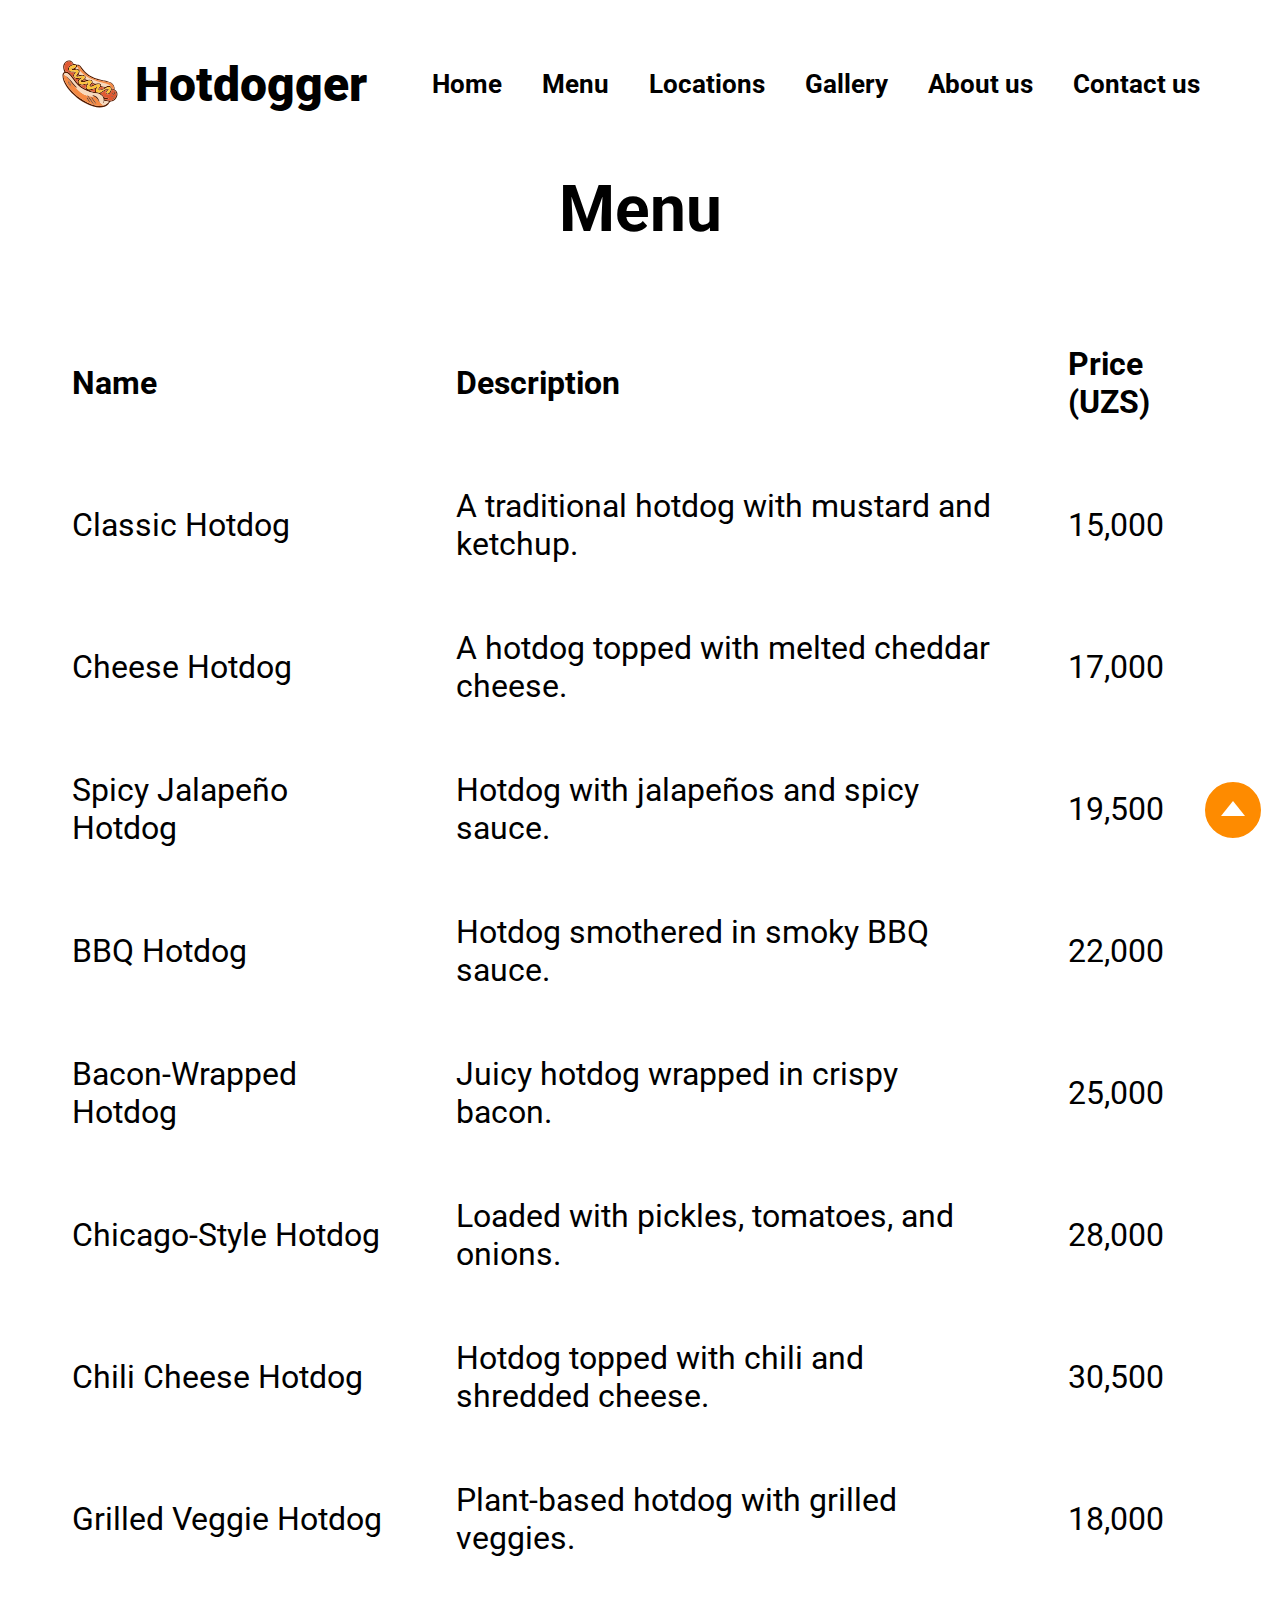
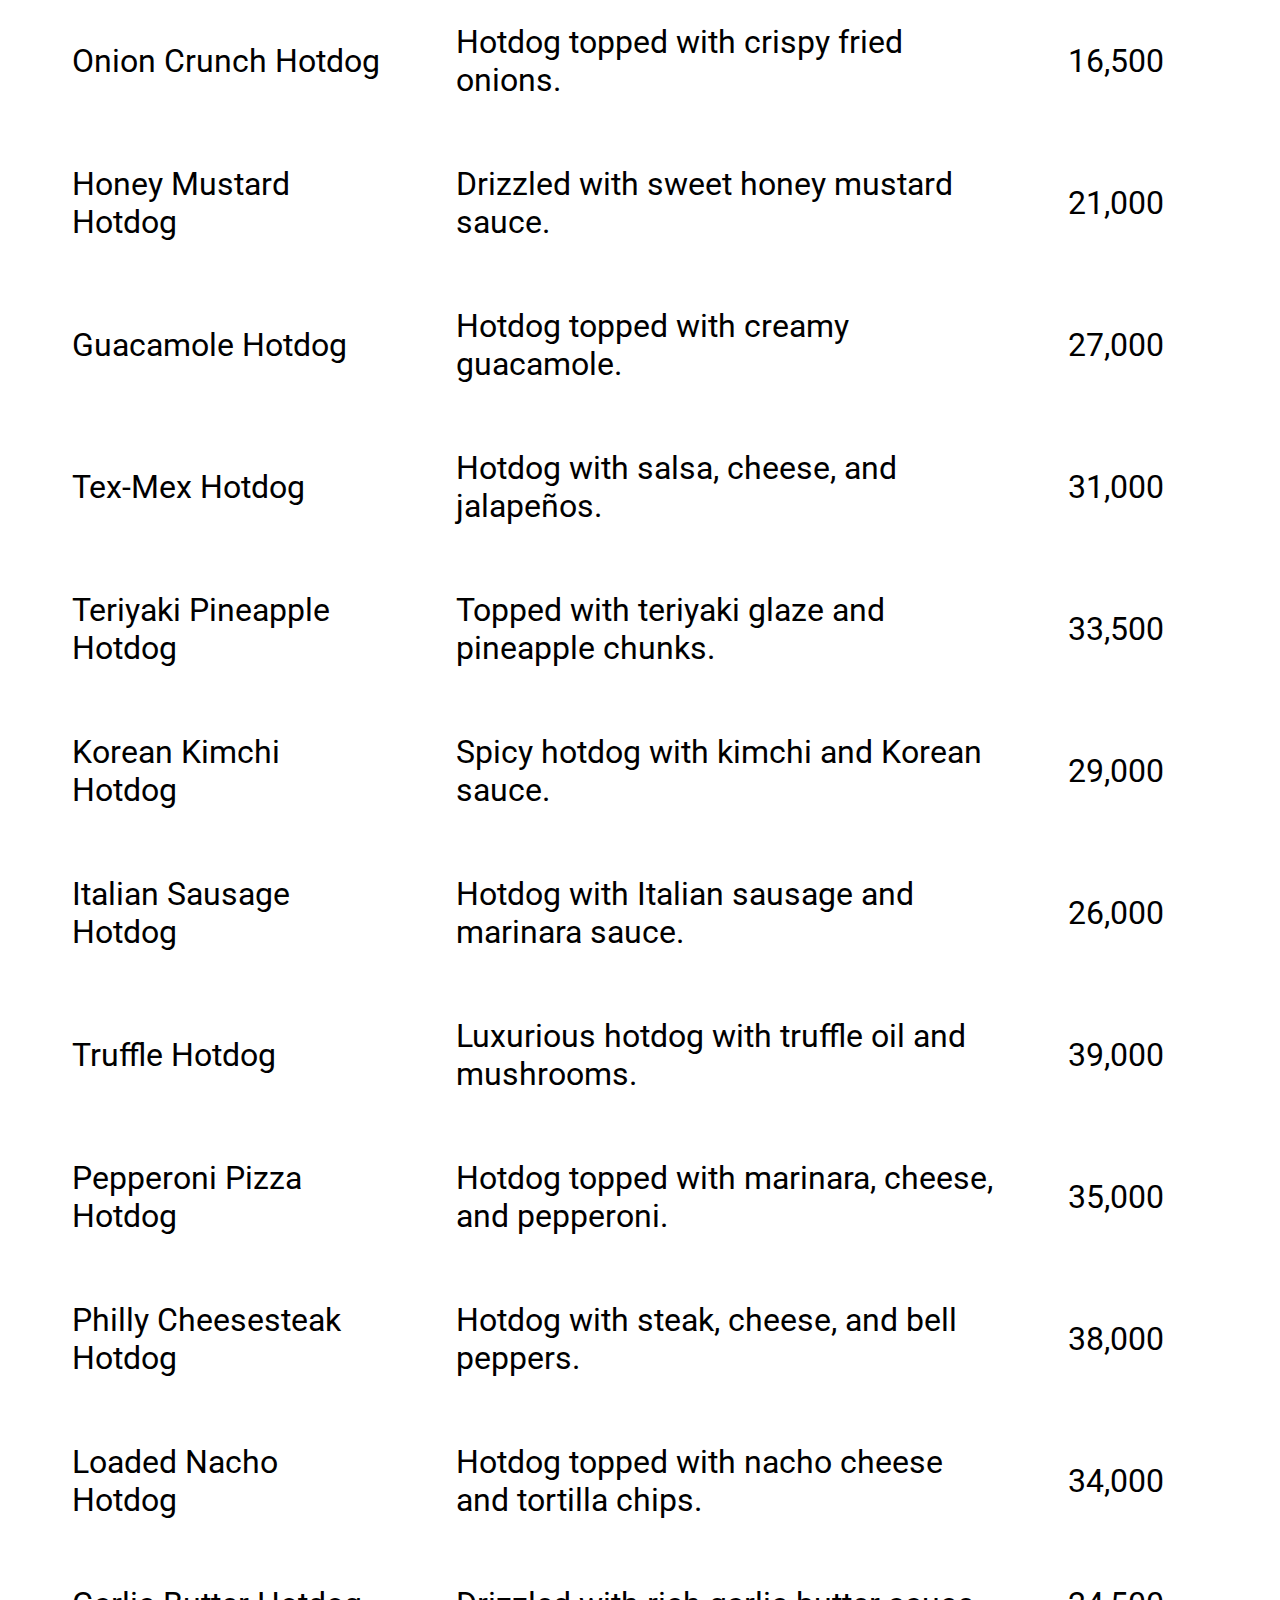
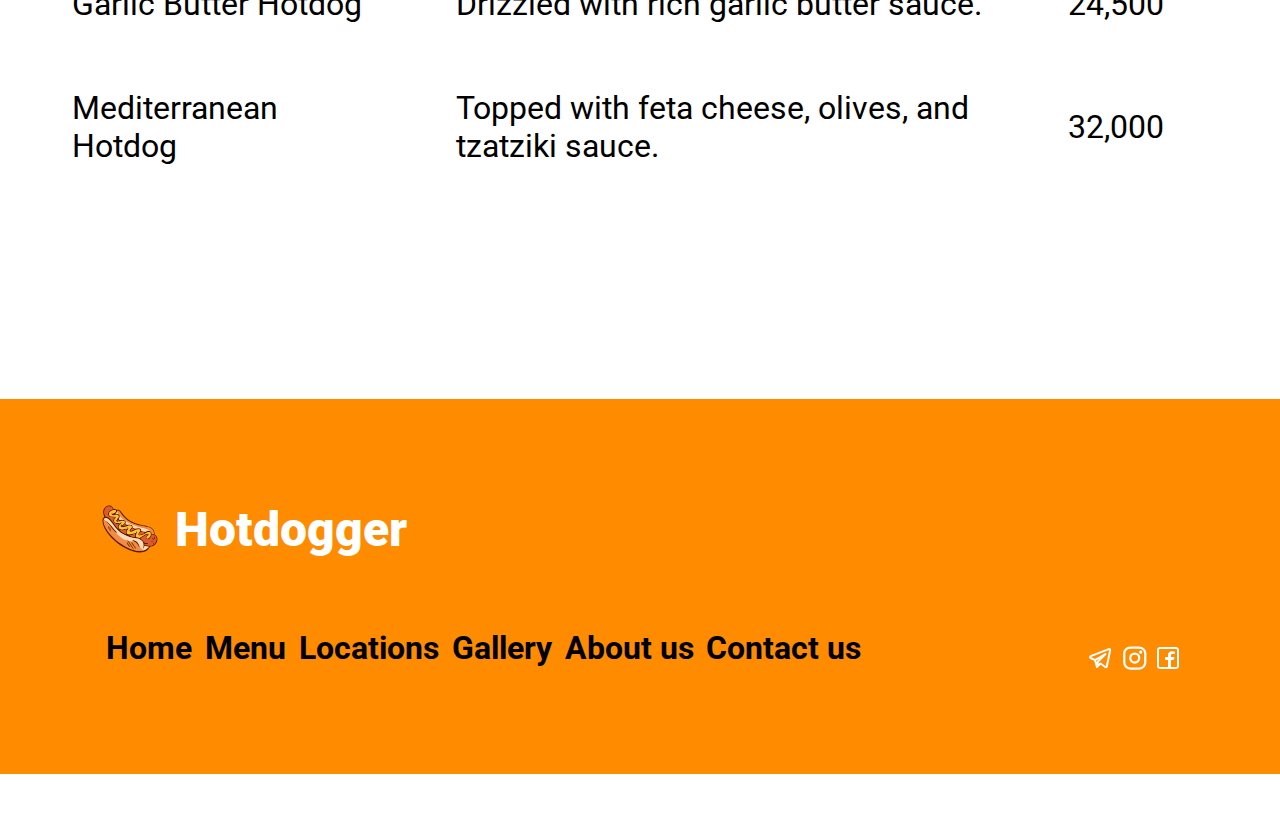
<file: menu.html>
<!doctype html>
<html lang="en">
<head>
    <meta charset="UTF-8">
    <meta name="viewport"
          content="width=device-width, user-scalable=no, initial-scale=1.0, maximum-scale=1.0, minimum-scale=1.0">
    <meta http-equiv="X-UA-Compatible" content="ie=edge">
    <title>Menu</title>
    <link rel="stylesheet" href="styles/styles.css">
    <link rel="icon" type="image/svg" href="img/logo.svg">
</head>
<body>
<header>
    <div class="logo_container">
        <img class="logo" src="img/logo.svg" alt="logo">
        <h1>Hotdogger</h1>
    </div>
    <nav>
        <ul>
            <li class="nav_item" id="nav_home">
                <a href="index.html">Home</a>
            </li>
            <li class="nav_item" id="nav_menu">
                <a href="./menu.html">Menu</a>
            </li>
            <li class="nav_item" id="nav_locations">
                <a href="locations.html">Locations</a>
            </li>
            <li class="nav_item" id="nav_gallery">
                <a href="gallery.html">Gallery</a>
            </li>
            <li class="nav_item" id="nav_about">
                <a href="about_us.html">About us</a>
            </li>
            <li class="nav_item" id="nav_contact">
                <a href="contact_us.html">Contact us</a>
            </li>
        </ul>
    </nav>
    <div id="hamburger_menu">
        <div class="line"></div>
        <div class="line"></div>
        <div class="line"></div>
    </div>
</header>
<div id="hamburger_list">
    <div id="hamburger_menu_active">
        <div class="line"></div>
        <div class="line"></div>
    </div>
    <nav>
        <ul>
            <li class="nav_item nav_home">
                <a href="index.html">Home</a>
            </li>
            <li class="nav_item nav_menu">
                <a href="./menu.html">Menu</a>
            </li>
            <li class="nav_item nav_locations">
                <a href="locations.html">Locations</a>
            </li>
            <li class="nav_item nav_gallery">
                <a href="gallery.html">Gallery</a>
            </li>
            <li class="nav_item nav_about">
                <a href="about_us.html">About us</a>
            </li>
            <li class="nav_item nav_contact">
                <a href="contact_us.html">Contact us</a>
            </li>
        </ul>
    </nav>
</div>
<section id="menu">
    <h3 class="section_header" id="header_menu">Menu</h3>
    <table>
        <thead>
        <tr>
            <th>Name</th>
            <th>Description</th>
            <th>Price (UZS)</th>
        </tr>
        </thead>
        <tbody>
        <tr>
            <td>Classic Hotdog</td>
            <td>A traditional hotdog with mustard and ketchup.</td>
            <td>15,000</td>
        </tr>
        <tr>
            <td>Cheese Hotdog</td>
            <td>A hotdog topped with melted cheddar cheese.</td>
            <td>17,000</td>
        </tr>
        <tr>
            <td>Spicy Jalapeño Hotdog</td>
            <td>Hotdog with jalapeños and spicy sauce.</td>
            <td>19,500</td>
        </tr>
        <tr>
            <td>BBQ Hotdog</td>
            <td>Hotdog smothered in smoky BBQ sauce.</td>
            <td>22,000</td>
        </tr>
        <tr>
            <td>Bacon-Wrapped Hotdog</td>
            <td>Juicy hotdog wrapped in crispy bacon.</td>
            <td>25,000</td>
        </tr>
        <tr>
            <td>Chicago-Style Hotdog</td>
            <td>Loaded with pickles, tomatoes, and onions.</td>
            <td>28,000</td>
        </tr>
        <tr>
            <td>Chili Cheese Hotdog</td>
            <td>Hotdog topped with chili and shredded cheese.</td>
            <td>30,500</td>
        </tr>
        <tr>
            <td>Grilled Veggie Hotdog</td>
            <td>Plant-based hotdog with grilled veggies.</td>
            <td>18,000</td>
        </tr>
        <tr>
            <td>Onion Crunch Hotdog</td>
            <td>Hotdog topped with crispy fried onions.</td>
            <td>16,500</td>
        </tr>
        <tr>
            <td>Honey Mustard Hotdog</td>
            <td>Drizzled with sweet honey mustard sauce.</td>
            <td>21,000</td>
        </tr>
        <tr>
            <td>Guacamole Hotdog</td>
            <td>Hotdog topped with creamy guacamole.</td>
            <td>27,000</td>
        </tr>
        <tr>
            <td>Tex-Mex Hotdog</td>
            <td>Hotdog with salsa, cheese, and jalapeños.</td>
            <td>31,000</td>
        </tr>
        <tr>
            <td>Teriyaki Pineapple Hotdog</td>
            <td>Topped with teriyaki glaze and pineapple chunks.</td>
            <td>33,500</td>
        </tr>
        <tr>
            <td>Korean Kimchi Hotdog</td>
            <td>Spicy hotdog with kimchi and Korean sauce.</td>
            <td>29,000</td>
        </tr>
        <tr>
            <td>Italian Sausage Hotdog</td>
            <td>Hotdog with Italian sausage and marinara sauce.</td>
            <td>26,000</td>
        </tr>
        <tr>
            <td>Truffle Hotdog</td>
            <td>Luxurious hotdog with truffle oil and mushrooms.</td>
            <td>39,000</td>
        </tr>
        <tr>
            <td>Pepperoni Pizza Hotdog</td>
            <td>Hotdog topped with marinara, cheese, and pepperoni.</td>
            <td>35,000</td>
        </tr>
        <tr>
            <td>Philly Cheesesteak Hotdog</td>
            <td>Hotdog with steak, cheese, and bell peppers.</td>
            <td>38,000</td>
        </tr>
        <tr>
            <td>Loaded Nacho Hotdog</td>
            <td>Hotdog topped with nacho cheese and tortilla chips.</td>
            <td>34,000</td>
        </tr>
        <tr>
            <td>Garlic Butter Hotdog</td>
            <td>Drizzled with rich garlic butter sauce.</td>
            <td>24,500</td>
        </tr>
        <tr>
            <td>Mediterranean Hotdog</td>
            <td>Topped with feta cheese, olives, and tzatziki sauce.</td>
            <td>32,000</td>
        </tr>
        </tbody>
    </table>
</section>
<footer>
    <nav>
        <div class="logo_container">
            <img class="logo" src="img/logo.svg" alt="logo">
            <h1>Hotdogger</h1>
        </div>
        <ul>
            <li class="nav_item nav_home">
                <a href="index.html">Home</a>
            </li>
            <li class="nav_item nav_menu">
                <a href="./menu.html">Menu</a>
            </li>
            <li class="nav_item nav_locations">
                <a href="locations.html">Locations</a>
            </li>
            <li class="nav_item nav_gallery">
                <a href="gallery.html">Gallery</a>
            </li>
            <li class="nav_item nav_about">
                <a href="about_us.html">About us</a>
            </li>
            <li class="nav_item nav_contact">
                <a href="contact_us.html">Contact us</a>
            </li>
        </ul>
    </nav>
    <div id="social_links">
        <a href="https://telegram.org/">
            <?xml version="1.0" encoding="utf-8"?>
            <svg width="24px" height="24px" viewBox="0 0 24 24" fill="none" xmlns="http://www.w3.org/2000/svg">
                <path fill-rule="evenodd" clip-rule="evenodd" d="M23.1117 4.49449C23.4296 2.94472 21.9074 1.65683 20.4317 2.227L2.3425 9.21601C0.694517 9.85273 0.621087 12.1572 2.22518 12.8975L6.1645 14.7157L8.03849 21.2746C8.13583 21.6153 8.40618 21.8791 8.74917 21.968C9.09216 22.0568 9.45658 21.9576 9.70712 21.707L12.5938 18.8203L16.6375 21.8531C17.8113 22.7334 19.5019 22.0922 19.7967 20.6549L23.1117 4.49449ZM3.0633 11.0816L21.1525 4.0926L17.8375 20.2531L13.1 16.6999C12.7019 16.4013 12.1448 16.4409 11.7929 16.7928L10.5565 18.0292L10.928 15.9861L18.2071 8.70703C18.5614 8.35278 18.5988 7.79106 18.2947 7.39293C17.9906 6.99479 17.4389 6.88312 17.0039 7.13168L6.95124 12.876L3.0633 11.0816ZM8.17695 14.4791L8.78333 16.6015L9.01614 15.321C9.05253 15.1209 9.14908 14.9366 9.29291 14.7928L11.5128 12.573L8.17695 14.4791Z" fill="#fff"/>
            </svg>
        </a>
        <a href="https://www.instagram.com/">
            <?xml version="1.0" encoding="utf-8"?><!-- Uploaded to: SVG Repo, www.svgrepo.com, Generator: SVG Repo Mixer Tools -->
            <svg width="36px" height="36px" viewBox="0 -4 24 24" fill="none" xmlns="http://www.w3.org/2000/svg">
                <path fill-rule="evenodd" clip-rule="evenodd" d="M15.5 5H9.5C7.29086 5 5.5 6.79086 5.5 9V15C5.5 17.2091 7.29086 19 9.5 19H15.5C17.7091 19 19.5 17.2091 19.5 15V9C19.5 6.79086 17.7091 5 15.5 5Z" stroke="#fff" stroke-width="1.5" stroke-linecap="round" stroke-linejoin="round"/>
                <path fill-rule="evenodd" clip-rule="evenodd" d="M12.5 15C10.8431 15 9.5 13.6569 9.5 12C9.5 10.3431 10.8431 9 12.5 9C14.1569 9 15.5 10.3431 15.5 12C15.5 12.7956 15.1839 13.5587 14.6213 14.1213C14.0587 14.6839 13.2956 15 12.5 15Z" stroke="#fff" stroke-width="1.5" stroke-linecap="round" stroke-linejoin="round"/>
                <rect x="15.5" y="9" width="2" height="2" rx="1" transform="rotate(-90 15.5 9)" fill="#fff"/>
                <rect x="16" y="8.5" width="1" height="1" rx="0.5" transform="rotate(-90 16 8.5)" stroke="#fff" stroke-linecap="round"/>
            </svg>
        </a>
        <a href="https://www.facebook.com/">
            <?xml version="1.0" encoding="utf-8"?><!-- Uploaded to: SVG Repo, www.svgrepo.com, Generator: SVG Repo Mixer Tools -->
            <svg width="24px" height="24px" viewBox="0 0 24 24" fill="none" xmlns="http://www.w3.org/2000/svg">
                <path fill-rule="evenodd" clip-rule="evenodd" d="M20 1C21.6569 1 23 2.34315 23 4V20C23 21.6569 21.6569 23 20 23H4C2.34315 23 1 21.6569 1 20V4C1 2.34315 2.34315 1 4 1H20ZM20 3C20.5523 3 21 3.44772 21 4V20C21 20.5523 20.5523 21 20 21H15V13.9999H17.0762C17.5066 13.9999 17.8887 13.7245 18.0249 13.3161L18.4679 11.9871C18.6298 11.5014 18.2683 10.9999 17.7564 10.9999H15V8.99992C15 8.49992 15.5 7.99992 16 7.99992H18C18.5523 7.99992 19 7.5522 19 6.99992V6.31393C19 5.99091 18.7937 5.7013 18.4813 5.61887C17.1705 5.27295 16 5.27295 16 5.27295C13.5 5.27295 12 6.99992 12 8.49992V10.9999H10C9.44772 10.9999 9 11.4476 9 11.9999V12.9999C9 13.5522 9.44771 13.9999 10 13.9999H12V21H4C3.44772 21 3 20.5523 3 20V4C3 3.44772 3.44772 3 4 3H20Z" fill="#fff"/>
            </svg>
        </a>
    </div>
</footer>
<div id="scroll_up">
    <div id="up"></div>
</div>
<script src="scripts/script.js"></script>
</body>
</html>
</file>
<file: styles/styles.css>
@import url('https://fonts.googleapis.com/css2?family=Roboto:ital,wght@0,100;0,300;0,400;0,500;0,700;0,900;1,100;1,300;1,400;1,500;1,700;1,900&display=swap');
*{
    margin: 0;
    padding: 0;
    box-sizing: border-box;
    font-family: "Roboto", monospace;
}

body{
    --orange: #fe8b00;
}
a, li, button{
    cursor: pointer;
}
a:link, a:visited{
    color: #000;
    text-decoration: none;
}
li{
    list-style: none;
}
section{
    padding: 0 3%;
}

.section_header{
    font-size: 4rem;
    text-align: center;
    margin: 4rem 0;
}
header{
    display: flex;
    justify-content: space-between;
    align-items: center;
    height: 3rem;
    margin: 60px;
}
.logo_container{
    display: flex;
    align-items: center;
    cursor: pointer;
}
.logo_container h1{
    font-weight: 900;
    font-size: 48px;
}
.logo{
    width: 60px;
    height: 60px;
    margin-right: 15px ;
}
header nav{
    display: flex;
    align-items: center;
}
header nav ul{
    display: flex;
    height: inherit;
}
header nav ul li{
    display: flex;
    align-items: center;
    text-align: center;
    height: inherit;
    border-radius: 8px;
    font-size: 1.6rem;
    padding: 10px  20px;
    transition: 0.5s;
    font-weight: 700;
}
header nav ul li:hover{
    background-color: var(--orange);
}
header nav ul li:hover a{
    color: #fff;
}


#hamburger_menu{
    display: none;
    flex-direction: column;
    justify-content: space-between;
    height: 20px;
    cursor: pointer;
}
#hamburger_menu .line{
    width: 24px;
    height: 3px;
    background-color: #000;
}


#hamburger_list{
    display: none;
    flex-direction: column;
    align-items: flex-end;
    width: 400px;
    height: 100vh;
    position: absolute;
    top: 0;
    right: 0;
    background-color: #fff;
    border: 3px solid var(--orange);
    border-radius: 4px;
    transition: 0.5s;
    z-index: 9999;
}
#hamburger_list.active_flex{
    display: flex;
}
#hamburger_list #hamburger_menu_active{
    display: flex;
    flex-direction: column;
    justify-content: space-between;
    height: 30px;
    margin-right: 30px;
    margin-top: 20px;
    padding: 30px;
    cursor: pointer;
}
#hamburger_list #hamburger_menu_active .line{
    position: absolute;
    width: 20px;
    height: 4px;
    background-color: #000;
}
#hamburger_list #hamburger_menu_active .line:first-of-type{
    transform: rotate(45deg);
}
#hamburger_list #hamburger_menu_active .line:last-of-type {
    transform: rotate(-45deg);
}
#hamburger_list nav ul li a{
    display: block;
    font-size: 1.6rem;
    font-weight: 700;
    margin-right: 200px;
    padding: 8px;
}

#disclaimer{
    font-size: 2rem;
    text-align: center;
    margin: 4rem;
}


#home{
    display: flex;
    justify-content: space-between;
    margin-top: 2rem;
}
#home > *{
    border-radius: 20px;
}
#home img{
    width: 60rem;
     margin-left: 2rem;
}
#home #home_text{
    display: flex;
    flex-direction: column;
    justify-content: space-evenly;
    background-color: var(--orange);
    height: 50rem;
    padding: 4rem;
}
#home #home_text h2 {
    font-size: 6rem;
    font-weight: 900;
    background-color: var(--orange);
    color: #fff;
}
#home #home_text #btn_container button{
    width: 150px;
    height: 50px;
    background-color: #000;
    border: 0;
    border-radius: 8px;
    transition: 0.5s;
    margin: 0.5rem;
}
#home #home_text #btn_container button a{
    font-size: 1.2rem;
    font-weight: 700;
    color: #fff;
}
#home #home_text #btn_container button:hover{
    background-color: #fff;
}
#home #home_text #btn_container button:hover a{
    color: #000;
}

#locations #maps_container{
    display: flex;
    flex-direction: column;
    align-items: center;
    justify-content: space-evenly;
}
#locations #maps_container .map_container > *{
    width: 840px;
    height: 540px;
    margin: 1rem;
}
#menu table{
    width: 100%;
}
#menu table thead, #menu table tbody{
    font-size: 2rem;
}
#menu table thead th{
    text-align: left;
}
#menu table thead th, #menu table tbody td{
    padding: 2rem;
}

#gallery{
    display: flex;
    flex-direction: column;
    width: 100%;
}
#gallery .img_wrapper{
    position: relative;
    display: flex;
    flex-direction: column;
    width: 100%;
    height: 50rem;
    background-repeat: no-repeat;
    background-size: cover;
    border-radius: 20px;
    padding: 4rem;
    margin: 1.5rem 0;
}
#gallery .img_wrapper::before{
    content: '';
    position: absolute;
    top: 0;
    left: 0;
    right: 0;
    bottom: 0;
    background-color: rgba(0, 0, 0, 0.3);
    border-radius: 20px;
}
#gallery .img_wrapper .hotdog_name{
    width: max-content;
    color: #fff;
    font-size: 12rem;
    font-weight: 700;
    z-index: 2;
}
#gallery .img_wrapper:nth-of-type(1){
    background-image: url("/img/chili.jpg");
}
#gallery .img_wrapper:nth-of-type(2){
    background-image: url("/img/chicago.jpg");
    background-position: 50% 50%;
}
#gallery .img_wrapper:nth-of-type(3){
    background-image: url("/img/sriracha.jpg");
    background-position: 70% 50%;
}
#gallery .img_wrapper:nth-of-type(4){
    background-image: url("/img/greek_gyro.webp");
    background-position: 60% 50%;
}
#gallery .img_wrapper:nth-of-type(5){
    background-image: url("/img/blt.jpg");
    background-position: 40% 40%;
}
#gallery .img_wrapper:nth-of-type(6){
    background-image: url("/img/bbq.jpg");
    background-position: 70% 70%;
}
#gallery .img_wrapper:nth-child(even){
    align-items: flex-end;
}


#about_us p{
    text-align: center;
    font-size: 4rem;
}
#about_us p span {
    font-weight: 900;
    background: linear-gradient(145deg, rgba(254,139,0,1) 35%, rgba(0,255,0,1) 100%);
    background-clip: text;
    -webkit-text-fill-color: transparent;
    border-radius: 20px;
}
#about_us img{
    width: 100%;
    margin-top: 4rem;
}


#contact_us{
    display: flex;
    flex-direction: column;
    align-items: center;
}
#contact_us #contact_form{
    display: flex;
    width: 40rem;
    flex-direction: column;
}
#contact_us #contact_form > input, #contact_us #contact_form #user_text{
    font-size: 1.2rem;
    padding: 0.5rem;
}
#contact_us #contact_form label{
    font-size: 1.4rem;
    margin: 1rem 0;
}
#contact_us #contact_form #form_submit_btn{
    background-color: var(--orange);
    font-size: 1.4rem;
    color: #fff;
    border: 0;
    border-radius: 10px;
    padding: 1rem;
    margin: 1rem 0;
}


footer{
    background-color: var(--orange);
    display: flex;
    justify-content: space-between;
    align-items: flex-end;
    margin-top: 200px;
    padding: 100px;
}
footer nav ul{
    display: flex;
    align-items: center;
    margin-top: 4rem;
}
footer nav .logo_container{
    color: #fff;
}
footer nav ul > *, footer nav ul li a:visited{
    text-align: center;
    font-size: 2rem;
    color: #fff;
    padding: 0.4rem;
    text-wrap: nowrap;
    font-weight: 700;
}


#scroll_up{
    display: flex;
    align-items: center;
    justify-content: center;
    position: sticky;
    width: 60px;
    height: 60px;
    border: 2px solid #fff;
    border-radius: 100%;
    background-color: var(--orange);
    cursor: pointer;
    bottom: 60px;
    left: 94%;
}
#scroll_up #up{
    position: relative;
    width: 0;
    height: 0;
    border-left: 12px solid transparent;
    border-right: 12px solid transparent;
    border-bottom: 15px solid #fff;
    border-top: 0;
    top: -2px;
}

/* Media queries*/

@media (max-width: 1700px){
    body #home{
        display: flex;
        flex-direction: column;
    }
    #home img{
        width: 100%;
        margin: 2rem 0;
    }
}
@media (max-width: 1200px){
    html{
       font-size: 12px;
    }
    header nav{
        display: none;
    }
    #hamburger_menu{
        display: flex;
    }
    #hamburger_list nav ul li a{
        font-size: 2rem;
    }
    footer{
        display: flex;
        flex-direction: column;
        align-items: center;
    }
    footer > *{
        margin: 2rem;
    }
    footer .logo_container{
        display: flex;
        justify-content: center;
    }
    #scroll_up{
        margin-right: 4rem;
    }
}
@media (max-width: 860px){
    html{
        font-size: 8px;
    }
    header .logo_container h1{
        font-size: 32px;
    }
    #hamburger_list nav ul li a{
        font-size: 3rem;
    }
    #home #home_text h2{
        font-size: 5rem;
    }
    #home #home_text #btn_container button a{
        font-size: 2rem;
    }
    #locations #maps_container .map_container iframe{
        width: 600px;
    }
    footer{
        margin-top: 5rem;
    }
    footer nav ul{
        display: flex;
        flex-direction: column;
    }
    footer nav ul li a{
        font-size: 3rem;
    }
}

@media (max-width: 600px){
    header{
        margin: 4rem;
    }
    header #logo_container h1{
        font-size: 24px;
    }
    #locations #maps_container .map_container iframe{
        width: 320px;
        height: 480px;
    }
    #gallery .img_wrapper .hotdog_name{
        font-size: 8rem;
    }
    footer #social_links svg{
        width: max-content;
        height: max-content;
    }

}
</file>
